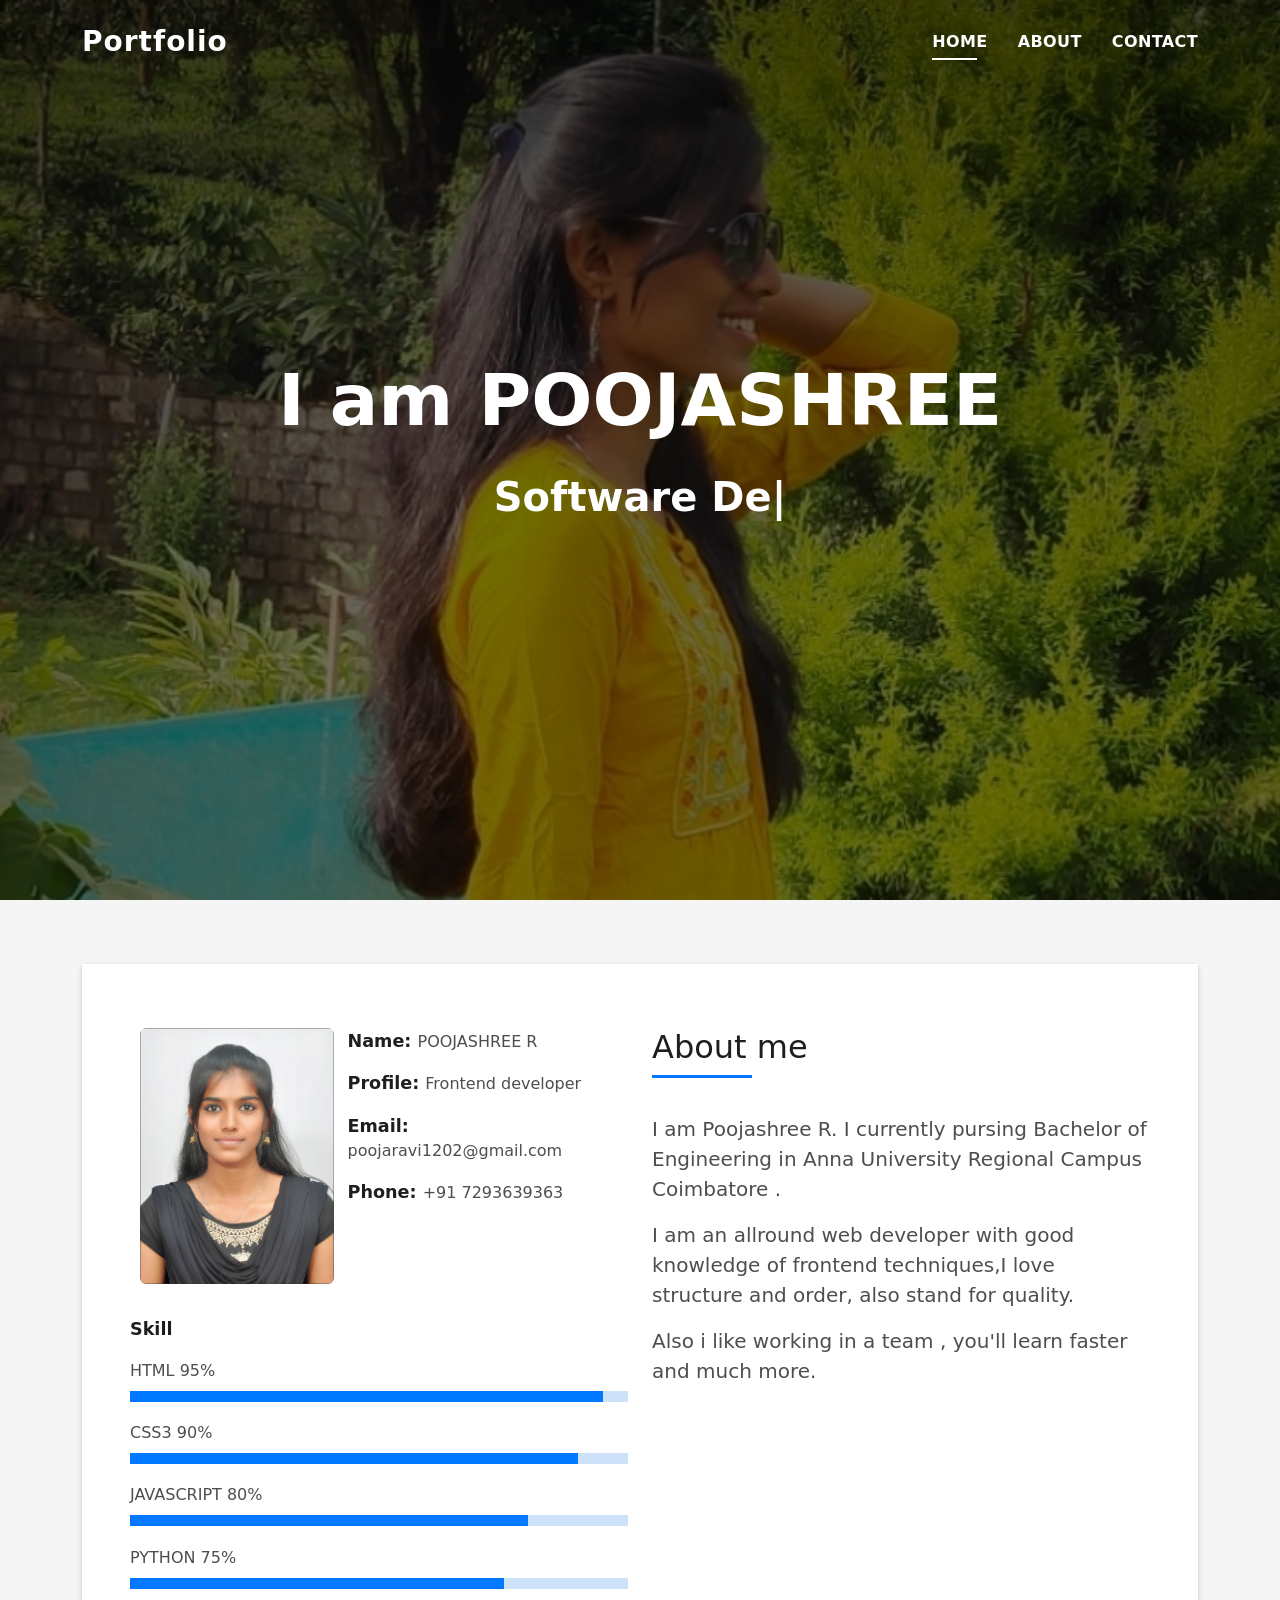
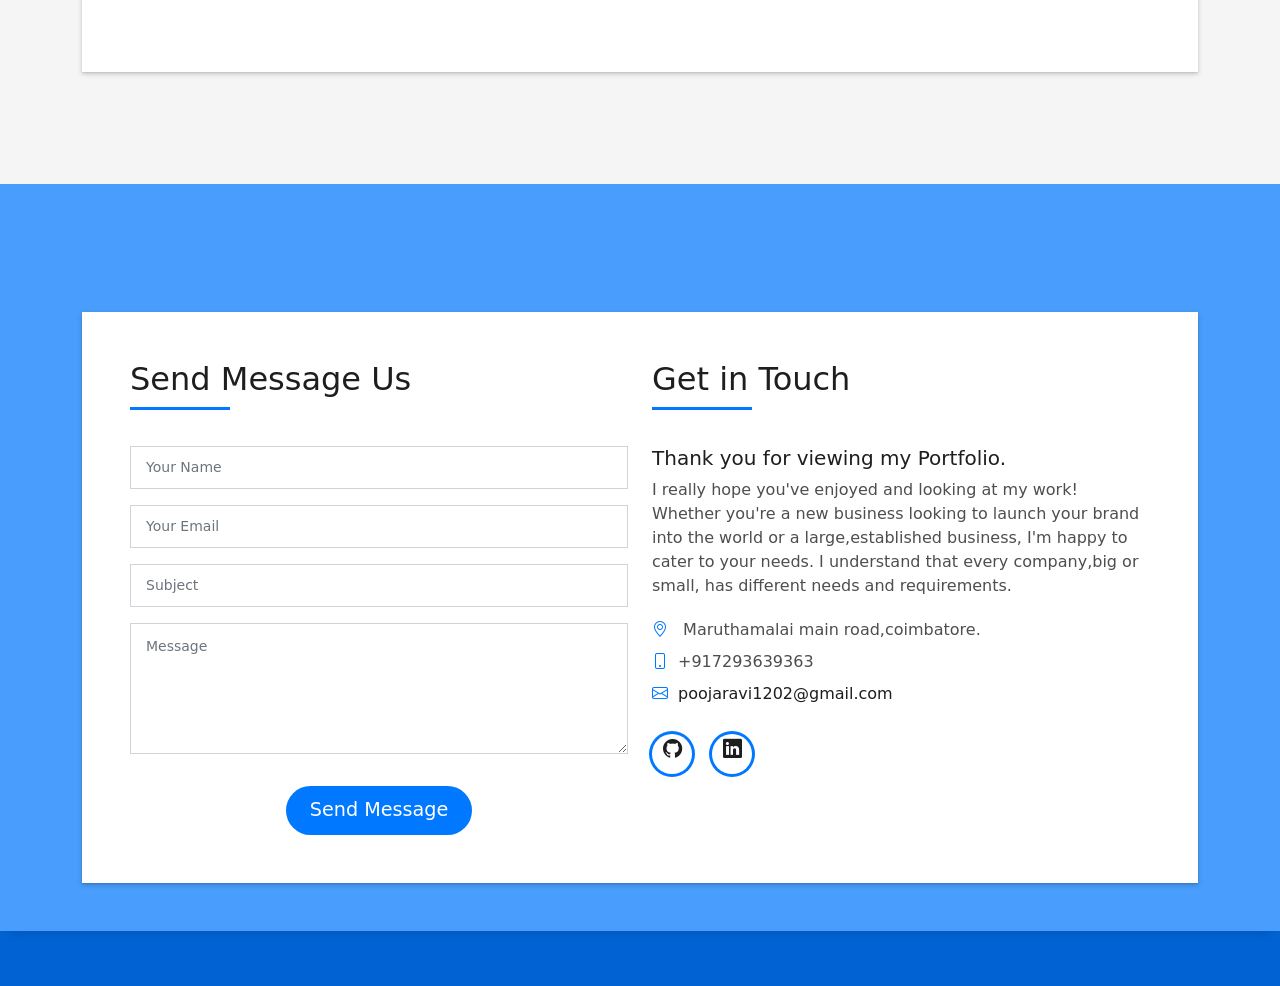
<file: Assignments/Team Member 2/index.html>
<!DOCTYPE html>
<html lang="en">

<head>
  <meta charset="utf-8">
  <meta content="width=device-width, initial-scale=1.0" name="viewport">

  <title>Welcome to Pooja's page</title>
  <meta content="" name="description">
  <meta content="" name="keywords">


  <!-- Vendor CSS Files -->
  <link href="assets/vendor/bootstrap/css/bootstrap.min.css" rel="stylesheet">
  <link href="assets/vendor/bootstrap-icons/bootstrap-icons.css" rel="stylesheet">
  <link href="assets/vendor/glightbox/css/glightbox.min.css" rel="stylesheet">
  <link href="assets/vendor/swiper/swiper-bundle.min.css" rel="stylesheet">

  <!-- Template Main CSS File -->
  <link href="assets/css/style.css" rel="stylesheet">

</head>

<body>

  <!-- ======= Header ======= -->
  <header id="header" class="fixed-top">
    <div class="container d-flex align-items-center justify-content-between">

      <h1 class="logo"><a href="index.html">Portfolio</a></h1>
      <!-- Uncomment below if you prefer to use an image logo -->
      <!-- <a href="index.html" class="logo"><img src="assets/img/logo.png" alt="" class="img-fluid"></a>-->

      <nav id="navbar" class="navbar">
        <ul>
          <li><a class="nav-link scrollto active" href="#hero">Home</a></li>
          <li><a class="nav-link scrollto" href="#about">About</a></li>
          
          <li><a class="nav-link scrollto" href="#contact">Contact</a></li>
        </ul>
        <i class="bi bi-list mobile-nav-toggle"></i>
      </nav><!-- .navbar -->

    </div>
  </header><!-- End Header -->

  <!-- ======= Hero Section ====== -->
  <div id="hero" class="hero route bg-image" style="background-image: url(assets/img/photo2.jpg)"> 
    <div class="overlay-itro"></div>
    <div class="hero-content display-table">
      <div class="table-cell">
        <div class="container">
          <!--<p class="display-6 color-d">Hello, world!</p>-->
          <h1 class="hero-title mb-4">I am POOJASHREE </h1>
          <p class="hero-subtitle"><span class="typed" data-typed-items="Software Developer"></span></p>
          <!-- <p class="pt-3"><a class="btn btn-primary btn js-scroll px-4" href="#about" role="button">Learn More</a></p> -->
        </div>
      </div>
    </div>
  </div><!-- End Hero Section -->

  <main id="main">

    <!-- ======= About Section ======= -->
    <section id="about" class="about-mf sect-pt4 route">
      <div class="container">
        <div class="row">
          <div class="col-sm-12">
            <div class="box-shadow-full">
              <div class="row">
                <div class="col-md-6">
                  <div class="row">
                    <div class="col-sm-6 col-md-5">
                      <div class="about-img">
                        <img src="assets/img/pooja.jpg" class="img-fluid rounded b-shadow-a" alt="">
                      </div>
                    </div>
                    <div class="col-sm-6 col-md-7">
                      <div class="about-info">
                        <p><span class="title-s">Name: </span> <span>POOJASHREE R</span></p>
                        <p><span class="title-s">Profile: </span> <span>Frontend developer</span></p>
                        <p><span class="title-s">Email: </span> <span>poojaravi1202@gmail.com</span></p>
                        <p><span class="title-s">Phone: </span> <span>+91 7293639363</span></p>
                      </div>
                    </div>
                  </div>
                  <div class="skill-mf">
                    <p class="title-s">Skill</p>
                    <span>HTML</span> <span class="pull-right">95%</span>
                    <div class="progress">
                      <div class="progress-bar" role="progressbar" style="width: 95%;" aria-valuenow="85" aria-valuemin="0" aria-valuemax="100"></div>
                    </div>
                    <span>CSS3</span> <span class="pull-right">90%</span>
                    <div class="progress">
                      <div class="progress-bar" role="progressbar" style="width: 90%" aria-valuenow="75" aria-valuemin="0" aria-valuemax="100"></div>
                    </div>
                    <span>JAVASCRIPT</span> <span class="pull-right">80%</span>
                    <div class="progress">
                      <div class="progress-bar" role="progressbar" style="width: 80%" aria-valuenow="50" aria-valuemin="0" aria-valuemax="100"></div>
                    </div>
                    <span>PYTHON</span> <span class="pull-right">75%</span>
                    <div class="progress">
                      <div class="progress-bar" role="progressbar" style="width: 75%" aria-valuenow="90" aria-valuemin="0" aria-valuemax="100"></div>
                    </div>
                  </div>
                </div>
                <div class="col-md-6">
                  <div class="about-me pt-4 pt-md-0">
                    <div class="title-box-2">
                      <h5 class="title-left">
                        About me
                      </h5>
                    </div>
                    <p class="lead">
                      I am Poojashree R. I currently pursing Bachelor of Engineering in Anna University Regional Campus Coimbatore . 
                    </p>
                    <p class="lead">
                      I am an allround web developer with good knowledge of frontend techniques,I love structure and order, also stand for quality.
                    </p>
                    <p class="lead">
                     Also i like working in a team , you'll learn faster and much more.
                    </p>
                  </div>
                </div>
              </div>
            </div>
          </div>
        </div>
      </div>
    </section><!-- End About Section -->

    <!-- ======= Contact Section ======= -->
    <section id="contact" class="paralax-mf footer-paralax bg-image sect-mt4 route" style="background-image: url(assets/img/overlay-bg.jpg)">
      <div class="overlay-mf"></div>
      <div class="container">
        <div class="row">
          <div class="col-sm-12">
            <div class="contact-mf">
              <div id="contact" class="box-shadow-full">
                <div class="row">
                  <div class="col-md-6">
                    <div class="title-box-2">
                      <h5 class="title-left">
                        Send Message Us
                      </h5>
                    </div>
                    <div>
                      <form action="forms/contact.php" method="post" role="form" class="php-email-form">
                        <div class="row">
                          <div class="col-md-12 mb-3">
                            <div class="form-group">
                              <input type="text" name="name" class="form-control" id="name" placeholder="Your Name" required>
                            </div>
                          </div>
                          <div class="col-md-12 mb-3">
                            <div class="form-group">
                              <input type="email" class="form-control" name="email" id="email" placeholder="Your Email" required>
                            </div>
                          </div>
                          <div class="col-md-12 mb-3">
                            <div class="form-group">
                              <input type="text" class="form-control" name="subject" id="subject" placeholder="Subject" required>
                            </div>
                          </div>
                          <div class="col-md-12">
                            <div class="form-group">
                              <textarea class="form-control" name="message" rows="5" placeholder="Message" required></textarea>
                            </div>
                          </div>
                          <div class="col-md-12 text-center my-3">
                            <div class="loading">Loading</div>
                            <div class="error-message"></div>
                            <div class="sent-message">Your message has been sent. Thank you!</div>
                          </div>
                          <div class="col-md-12 text-center">
                            <button type="submit" class="button button-a button-big button-rouded">Send Message</button>
                          </div>
                        </div>
                      </form>
                    </div>
                  </div>
                  <div class="col-md-6">
                    <div class="title-box-2 pt-4 pt-md-0">
                      <h5 class="title-left">
                        Get in Touch
                      </h5>
                    </div>
                    <div class="more-info">
                      <p class="lead">
                        <h5> Thank you for viewing my Portfolio.<br></h5>
                        I really hope you've enjoyed and looking at my work!<br>
                        Whether you're a new business looking to launch your brand into the world or a large,established business, I'm happy to cater to your needs.
                         I understand that every company,big or small, has different needs and requirements.

                        
                      </p>
                      <ul class="list-ico">
                        <li><span class="bi bi-geo-alt"></span> Maruthamalai main road,coimbatore. </li>
                        <li><span class="bi bi-phone"></span>+917293639363
                        </li>
                        <!-- <li><span class="bi bi-envelope"></span>poojaravi1202@gmail.com</li> -->
                        <li><a href="poojaravi1202@gmail.com"><span class="bi bi-envelope"></span>poojaravi1202@gmail.com</a></li>
                      </ul>
                    </div>
                    
                    <div class="socials">
                      <ul>
                        
                        <li><a href="https://github.com/poojaShree-r"><span class="ico-circle"><i class="bi bi-github"></i></span></a></li>
                        
                        <li><a href="https://www.linkedin.com/in/poojashree-r-3207311bb"><span class="ico-circle"><i class="bi bi-linkedin"></i></span></a></li>
                      </ul>
                    </div>
                  </div>
                </div>
              </div>
            </div>
          </div>
        </div>
      </div>
    </section><!-- End Contact Section -->

  </main><!-- End #main -->

  <!-- ======= Footer ======= -->
  <footer>
    <div class="container">
      <div class="row">
        <div class="col-sm-12">
          <div class="copyright-box">
            <p class="copyright"> <strong></strong></p>
            <div class="credits">
              <!--
              All the links in the footer should remain intact.
              You can delete the links only if you purchased the pro version.
              Licensing information: https://bootstrapmade.com/license/
              Purchase the pro version with working PHP/AJAX contact form: https://bootstrapmade.com/buy/?theme=DevFolio
            -->
              <!-- Designed by <a href="https://bootstrapmade.com/">BootstrapMade</a> -->
            </div>
          </div>
        </div>
      </div>
    </div>
  </footer><!-- End  Footer -->

  <div id="preloader"></div>
  <a href="#" class="back-to-top d-flex align-items-center justify-content-center"><i class="bi bi-arrow-up-short"></i></a>

  <!-- Vendor JS Files -->
  <script src="assets/vendor/purecounter/purecounter_vanilla.js"></script>
  <script src="assets/vendor/bootstrap/js/bootstrap.bundle.min.js"></script>
  <script src="assets/vendor/glightbox/js/glightbox.min.js"></script>
  <script src="assets/vendor/swiper/swiper-bundle.min.js"></script>
  <script src="assets/vendor/typed.js/typed.min.js"></script>
  <script src="assets/vendor/php-email-form/validate.js"></script>

  <!-- Template Main JS File -->
  <script src="assets/js/main.js"></script>

</body>

</html>
</file>
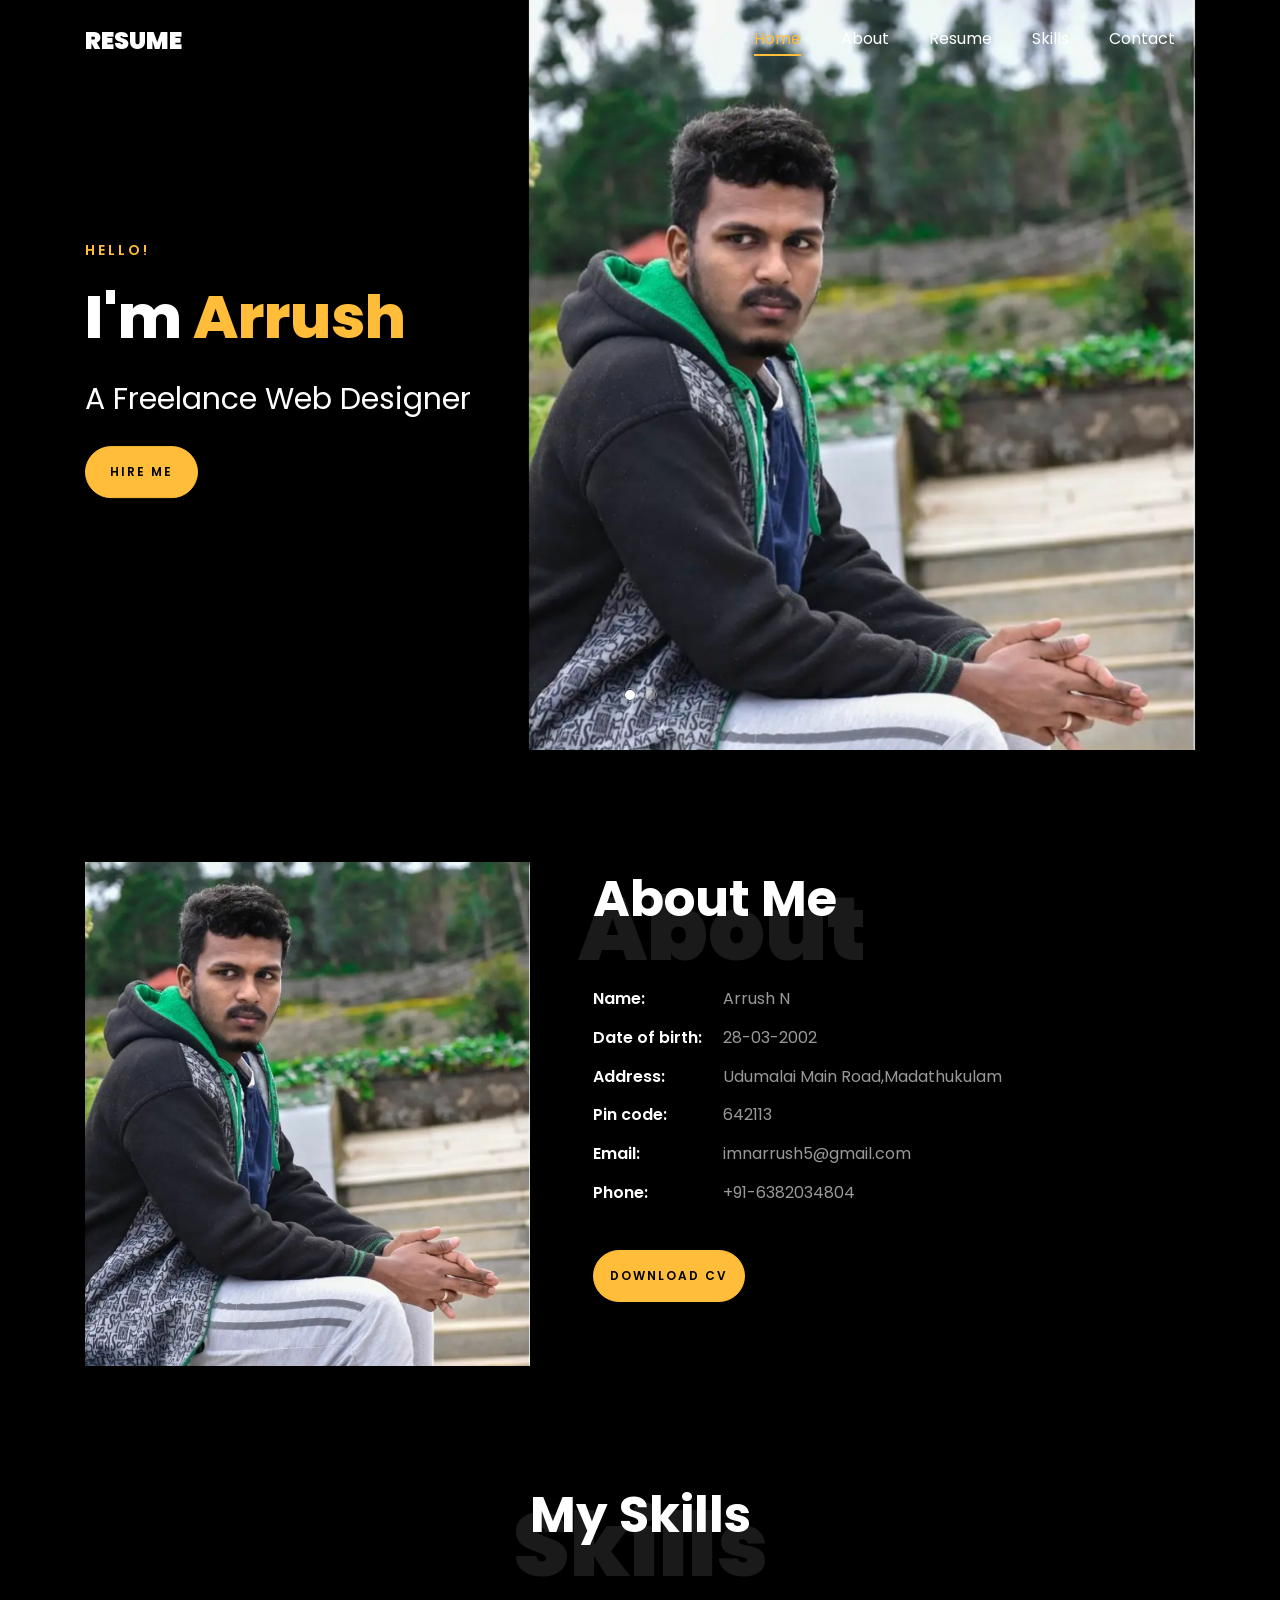
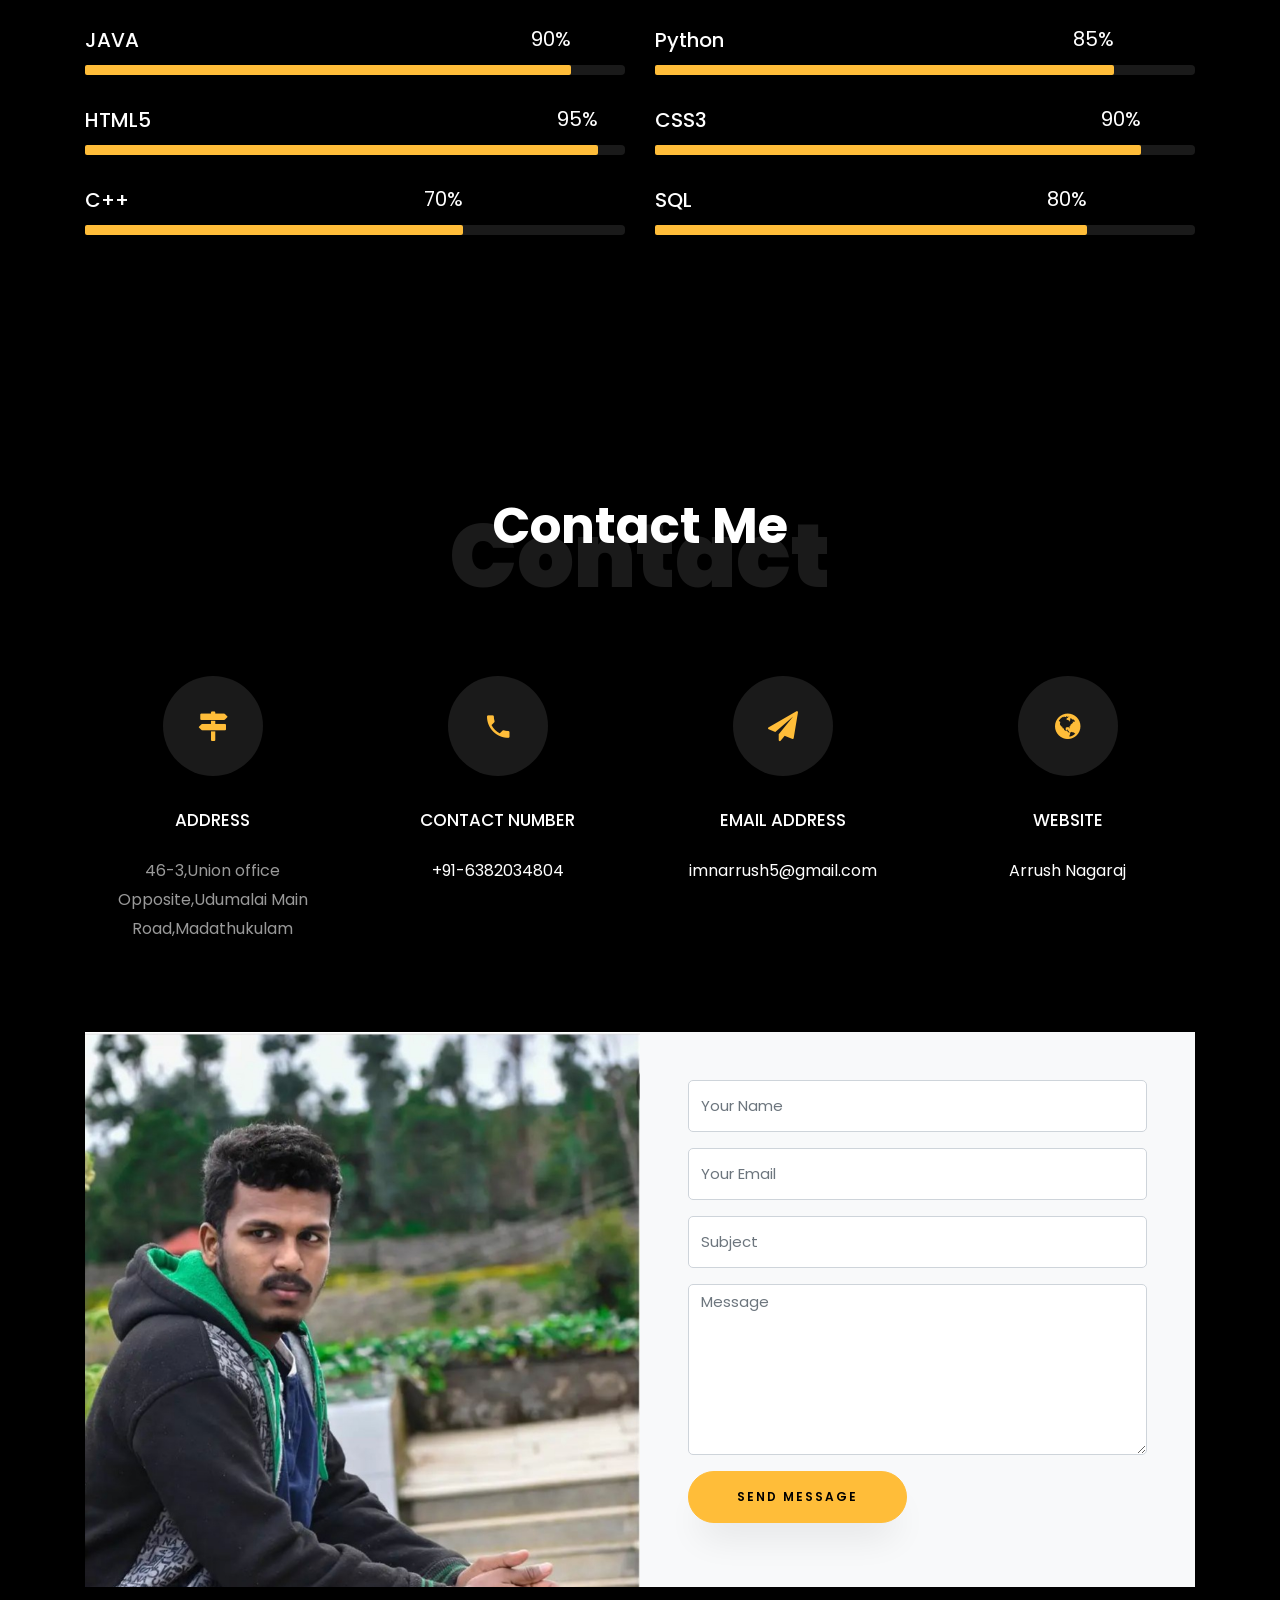
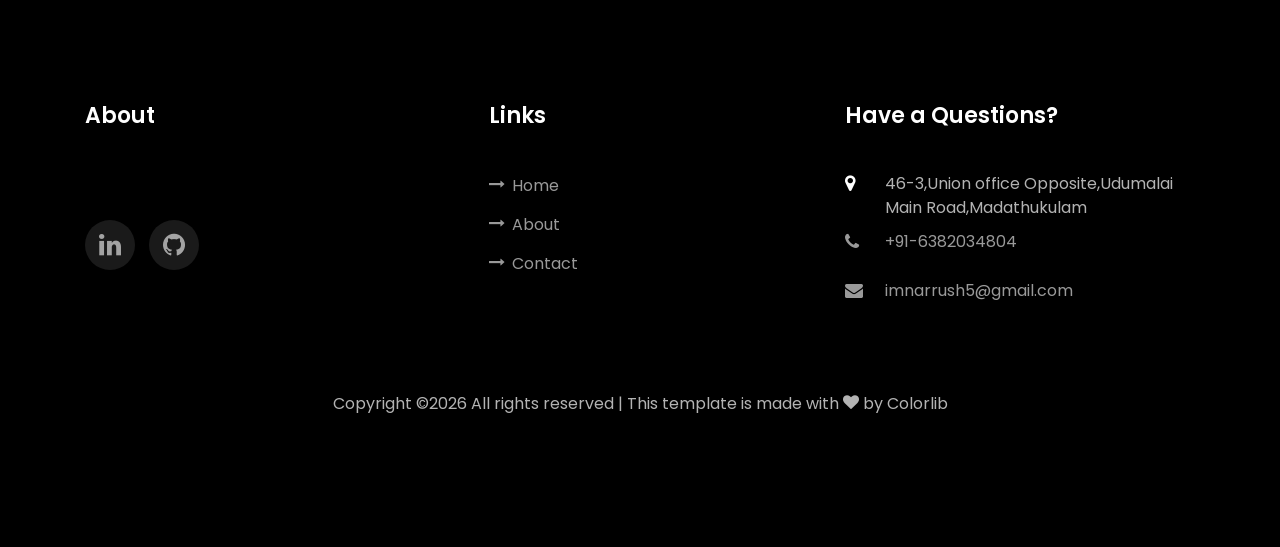
<file: Assignments/Team_lead/index.html>
<!DOCTYPE html>
<html lang="en">
  <head>
    <title>Clark - Free Bootstrap 4 Template by Colorlib</title>
    <meta charset="utf-8">
    <meta name="viewport" content="width=device-width, initial-scale=1, shrink-to-fit=no">
    
    <link href="https://fonts.googleapis.com/css?family=Poppins:100,200,300,400,500,600,700,800,900" rel="stylesheet">

    <link rel="stylesheet" href="css/open-iconic-bootstrap.min.css">
    <link rel="stylesheet" href="css/animate.css">
    
    <link rel="stylesheet" href="css/owl.carousel.min.css">
    <link rel="stylesheet" href="css/owl.theme.default.min.css">
    <link rel="stylesheet" href="css/magnific-popup.css">

    <link rel="stylesheet" href="css/aos.css">

    <link rel="stylesheet" href="css/ionicons.min.css">
    
    <link rel="stylesheet" href="css/flaticon.css">
    <link rel="stylesheet" href="css/icomoon.css">
    <link rel="stylesheet" href="css/style.css">
  </head>
  <body data-spy="scroll" data-target=".site-navbar-target" data-offset="300">
	  
	  
    <nav class="navbar navbar-expand-lg navbar-dark ftco_navbar ftco-navbar-light site-navbar-target" id="ftco-navbar">
	    <div class="container">
	      <a class="navbar-brand" href="index.html">Resume</a>
	      <button class="navbar-toggler js-fh5co-nav-toggle fh5co-nav-toggle" type="button" data-toggle="collapse" data-target="#ftco-nav" aria-controls="ftco-nav" aria-expanded="false" aria-label="Toggle navigation">
	        <span class="oi oi-menu"></span> Menu
	      </button>

	      <div class="collapse navbar-collapse" id="ftco-nav">
	        <ul class="navbar-nav nav ml-auto">
	          <li class="nav-item"><a href="#home-section" class="nav-link"><span>Home</span></a></li>
	          <li class="nav-item"><a href="#about-section" class="nav-link"><span>About</span></a></li>
	          <li class="nav-item"><a href="#resume-section" class="nav-link"><span>Resume</span></a></li>
	          <li class="nav-item"><a href="#skills-section" class="nav-link"><span>Skills</span></a></li>
	          <li class="nav-item"><a href="#contact-section" class="nav-link"><span>Contact</span></a></li>
	        </ul>
	      </div>
	    </div>
	  </nav>
	  <section id="home-section" class="hero">
		  <div class="home-slider  owl-carousel">
	      <div class="slider-item ">
	      	<div class="overlay"></div>
	        <div class="container">
	          <div class="row d-md-flex no-gutters slider-text align-items-end justify-content-end" data-scrollax-parent="true">
	          	<div class="one-third js-fullheight order-md-last img" style="background-image:url(images/Arrush.jpg.jpeg);">
	          		<div class="overlay"></div>
	          	</div>
		          <div class="one-forth d-flex  align-items-center ftco-animate" data-scrollax=" properties: { translateY: '70%' }">
		          	<div class="text">
		          		<span class="subheading">Hello!</span>
			            <h1 class="mb-4 mt-3">I'm <span>Arrush</span></h1>
			            <h2 class="mb-4">A Freelance Web Designer</h2>
			            <p><a href="#" class="btn btn-primary py-3 px-4">Hire me</a></p>
		            </div>
		          </div>
	        	</div>
	        </div>
	      </div>

	      <div class="slider-item">
	      	<div class="overlay"></div>
	        <div class="container">
	          <div class="row d-flex no-gutters slider-text align-items-end justify-content-end" data-scrollax-parent="true">
	          	<div class="one-third js-fullheight order-md-last img" style="background-image:url(images/Arrush.jpg.jpeg);">
	          		<div class="overlay"></div>
	          	</div>
		          <div class="one-forth d-flex align-items-center ftco-animate" data-scrollax=" properties: { translateY: '70%' }">
		          	<div class="text">
		          		<span class="subheading">Hello!</span>
			            <h1 class="mb-4 mt-3">I'm a <span>web designer</span></h1>
			            <p><a href="#" class="btn btn-primary py-3 px-4">Hire me</a></p>
		            </div>
		          </div>
	        	</div>
	        </div>
	      </div>
	    </div>
    </section>

    <section class="ftco-about img ftco-section ftco-no-pb" id="about-section">
    	<div class="container">
    		<div class="row d-flex">
    			<div class="col-md-6 col-lg-5 d-flex">
    				<div class="img-about img d-flex align-items-stretch">
    					<div class="overlay"></div>
	    				<div class="img d-flex align-self-stretch align-items-center" style="background-image:url(images/Arrush.jpg.jpeg);">
	    				</div>
    				</div>
    			</div>
    			<div class="col-md-6 col-lg-7 pl-lg-5 pb-5">
    				<div class="row justify-content-start pb-3">
		          <div class="col-md-12 heading-section ftco-animate">
		          	<h1 class="big">About</h1>
		            <h2 class="mb-4">About Me</h2>
		            <ul class="about-info mt-4 px-md-0 px-2">
		            	<li class="d-flex"><span>Name:</span> <span>Arrush N</span></li>
		            	<li class="d-flex"><span>Date of birth:</span> <span>28-03-2002</span></li>
		            	<li class="d-flex"><span>Address:</span> <span>Udumalai Main Road,Madathukulam</span></li>
		            	<li class="d-flex"><span>Pin code:</span> <span>642113</span></li>
		            	<li class="d-flex"><span>Email:</span> <span>imnarrush5@gmail.com</span></li>
		            	<li class="d-flex"><span>Phone: </span> <span>+91-6382034804</span></li>
		            </ul>
		          </div>
		        </div>
	          <div class="counter-wrap ftco-animate d-flex mt-md-3">
              <div class="text">
                <p><a href="https://drive.google.com/file/d/1d_5-PDdOaXv-V7OsVrmU0VTVP4Dbh793/view" class="btn btn-primary py-3 px-3">Download CV</a></p>
              </div>
	          </div>
	        </div>
        </div>
    	</div>
    </section>
	<section class="ftco-section" id="skills-section">
		  <div class="container">
				<div class="row justify-content-center pb-5">
          <div class="col-md-12 heading-section text-center ftco-animate">
          	<h1 class="big big-2">Skills</h1>
            <h2 class="mb-4">My Skills</h2>
		  </div>
        </div>
				<div class="row">
					<div class="col-md-6 animate-box">
						<div class="progress-wrap ftco-animate">
							<h3>JAVA</h3>
							<div class="progress">
							 	<div class="progress-bar color-1" role="progressbar" aria-valuenow="90"
							  	aria-valuemin="0" aria-valuemax="100" style="width:90%">
							    <span>90%</span>
							  	</div>
							</div>
						</div>
					</div>
					<div class="col-md-6 animate-box">
						<div class="progress-wrap ftco-animate">
							<h3>Python</h3>
							<div class="progress">
							 	<div class="progress-bar color-2" role="progressbar" aria-valuenow="85"
							  	aria-valuemin="0" aria-valuemax="100" style="width:85%">
							    <span>85%</span>
							  	</div>
							</div>
						</div>
					</div>
					<div class="col-md-6 animate-box">
						<div class="progress-wrap ftco-animate">
							<h3>HTML5</h3>
							<div class="progress">
							 	<div class="progress-bar color-3" role="progressbar" aria-valuenow="95"
							  	aria-valuemin="0" aria-valuemax="100" style="width:95%">
							    <span>95%</span>
							  	</div>
							</div>
						</div>
					</div>
					<div class="col-md-6 animate-box">
						<div class="progress-wrap ftco-animate">
							<h3>CSS3</h3>
							<div class="progress">
							 	<div class="progress-bar color-4" role="progressbar" aria-valuenow="90"
							  	aria-valuemin="0" aria-valuemax="100" style="width:90%">
							    <span>90%</span>
							  	</div>
							</div>
						</div>
					</div>
					<div class="col-md-6 animate-box">
						<div class="progress-wrap ftco-animate">
							<h3>C++</h3>
							<div class="progress">
							 	<div class="progress-bar color-5" role="progressbar" aria-valuenow="70"
							  	aria-valuemin="0" aria-valuemax="100" style="width:70%">
							    <span>70%</span>
							  	</div>
							</div>
						</div>
					</div>
					<div class="col-md-6 animate-box">
						<div class="progress-wrap ftco-animate">
							<h3>SQL</h3>
							<div class="progress">
							 	<div class="progress-bar color-6" role="progressbar" aria-valuenow="80"
							  	aria-valuemin="0" aria-valuemax="100" style="width:80%">
							    <span>80%</span>
							  	</div>
							</div>
						</div>
					</div>
				</div>
       	</div>
	</section>
 

    <section class="ftco-section contact-section ftco-no-pb" id="contact-section">
      <div class="container">
      	<div class="row justify-content-center mb-5 pb-3">
          <div class="col-md-7 heading-section text-center ftco-animate">
            <h1 class="big big-2">Contact</h1>
            <h2 class="mb-4">Contact Me</h2>
          </div>
        </div>

        <div class="row d-flex contact-info mb-5">
          <div class="col-md-6 col-lg-3 d-flex ftco-animate">
          	<div class="align-self-stretch box p-4 text-center">
          		<div class="icon d-flex align-items-center justify-content-center">
          			<span class="icon-map-signs"></span>
          		</div>
          		<h3 class="mb-4">Address</h3>
	            <p>46-3,Union office Opposite,Udumalai Main Road,Madathukulam</p>
	          </div>
          </div>
          <div class="col-md-6 col-lg-3 d-flex ftco-animate">
          	<div class="align-self-stretch box p-4 text-center">
          		<div class="icon d-flex align-items-center justify-content-center">
          			<span class="icon-phone2"></span>
          		</div>
          		<h3 class="mb-4">Contact Number</h3>
	            <p><a href="tel://1234567920">+91-6382034804</a></p>
	          </div>
          </div>
          <div class="col-md-6 col-lg-3 d-flex ftco-animate">
          	<div class="align-self-stretch box p-4 text-center">
          		<div class="icon d-flex align-items-center justify-content-center">
          			<span class="icon-paper-plane"></span>
          		</div>
          		<h3 class="mb-4">Email Address</h3>
	            <p><a href="mailto:imnarrush5@gmail.com">imnarrush5@gmail.com</a></p>
	          </div>
          </div>
          <div class="col-md-6 col-lg-3 d-flex ftco-animate">
          	<div class="align-self-stretch box p-4 text-center">
          		<div class="icon d-flex align-items-center justify-content-center">
          			<span class="icon-globe"></span>
          		</div>
          		<h3 class="mb-4">Website</h3>
	            <p><a href="https://www.linkedin.com/in/arrush-nagaraj-33821a24a">Arrush Nagaraj</a></p>
	          </div>
          </div>
        </div>

        <div class="row no-gutters block-9">
          <div class="col-md-6 order-md-last d-flex">
            <form action="#" class="bg-light p-4 p-md-5 contact-form">
              <div class="form-group">
                <input type="text" class="form-control" placeholder="Your Name">
              </div>
              <div class="form-group">
                <input type="text" class="form-control" placeholder="Your Email">
              </div>
              <div class="form-group">
                <input type="text" class="form-control" placeholder="Subject">
              </div>
              <div class="form-group">
                <textarea name="" id="" cols="30" rows="7" class="form-control" placeholder="Message"></textarea>
              </div>
              <div class="form-group">
                <input type="submit" value="Send Message" class="btn btn-primary py-3 px-5">
              </div>
            </form>
          
          </div>

          <div class="col-md-6 d-flex">
          	<div class="img" style="background-image: url(images/Arrush.jpg.jpeg);"></div>
          </div>
        </div>
      </div>
    </section>
		

    <footer class="ftco-footer ftco-section">
      <div class="container">
        <div class="row mb-5">
          <div class="col-md">
            <div class="ftco-footer-widget mb-4">
              <h2 class="ftco-heading-2">About</h2>
              <ul class="ftco-footer-social list-unstyled float-md-left float-lft mt-5">
                <li class="ftco-animate"><a href="https://www.linkedin.com/in/arrush-nagaraj-33821a24a"><span class="icon-linkedin"></span></a></li>
                <li class="ftco-animate"><a href="https://github.com/Arrush5"><span class="icon-github"></span></a></li>
              </ul>
            </div>
          </div>
          <div class="col-md">
            <div class="ftco-footer-widget mb-4 ml-md-4">
              <h2 class="ftco-heading-2">Links</h2>
              <ul class="list-unstyled">
                <li><a href="#"><span class="icon-long-arrow-right mr-2"></span>Home</a></li>
                <li><a href="#"><span class="icon-long-arrow-right mr-2"></span>About</a></li>
                <li><a href="#"><span class="icon-long-arrow-right mr-2"></span>Contact</a></li>
              </ul>
            </div>
          </div>
          
          <div class="col-md">
            <div class="ftco-footer-widget mb-4">
            	<h2 class="ftco-heading-2">Have a Questions?</h2>
            	<div class="block-23 mb-3">
	              <ul>
	                <li><span class="icon icon-map-marker"></span><span class="text">46-3,Union office Opposite,Udumalai Main Road,Madathukulam</span></li>
	                <li><a href="#"><span class="icon icon-phone"></span><span class="text">+91-6382034804</span></a></li>
	                <li><a href="#"><span class="icon icon-envelope"></span><span class="text">imnarrush5@gmail.com</span></a></li>
	              </ul>
	            </div>
            </div>
          </div>
        </div>
        <div class="row">
          <div class="col-md-12 text-center">

            <p><!-- Link back to Colorlib can't be removed. Template is licensed under CC BY 3.0. -->
  Copyright &copy;<script>document.write(new Date().getFullYear());</script> All rights reserved | This template is made with <i class="icon-heart color-danger" aria-hidden="true"></i> by <a href="https://colorlib.com" target="_blank">Colorlib</a>
  <!-- Link back to Colorlib can't be removed. Template is licensed under CC BY 3.0. --></p>
          </div>
        </div>
      </div>
    </footer>
    
  

  <!-- loader -->
  <div id="ftco-loader" class="show fullscreen"><svg class="circular" width="48px" height="48px"><circle class="path-bg" cx="24" cy="24" r="22" fill="none" stroke-width="4" stroke="#eeeeee"/><circle class="path" cx="24" cy="24" r="22" fill="none" stroke-width="4" stroke-miterlimit="10" stroke="#F96D00"/></svg></div>


  <script src="js/jquery.min.js"></script>
  <script src="js/jquery-migrate-3.0.1.min.js"></script>
  <script src="js/popper.min.js"></script>
  <script src="js/bootstrap.min.js"></script>
  <script src="js/jquery.easing.1.3.js"></script>
  <script src="js/jquery.waypoints.min.js"></script>
  <script src="js/jquery.stellar.min.js"></script>
  <script src="js/owl.carousel.min.js"></script>
  <script src="js/jquery.magnific-popup.min.js"></script>
  <script src="js/aos.js"></script>
  <script src="js/jquery.animateNumber.min.js"></script>
  <script src="js/scrollax.min.js"></script>
  
  <script src="js/main.js"></script>
    
  </body>
</html>
</file>
<file: Assignments/Team_lead/css/flaticon.css>
/*
  	Flaticon icon font: Flaticon
  	Creation date: 04/01/2019 13:45
  	*/


@font-face {
  font-family: "Flaticon";
  src: url("../fonts/flaticon/font/Flaticon.eot");
  src: url("../fonts/flaticon/font/Flaticon.eot?#iefix") format("embedded-opentype"),
       url("../fonts/flaticon/font/Flaticon.woff") format("woff"),
       url("../fonts/flaticon/font/Flaticon.ttf") format("truetype"),
       url("../fonts/flaticon/font/Flaticon.svg#Flaticon") format("svg");
  font-weight: normal;
  font-style: normal;
}

@media screen and (-webkit-min-device-pixel-ratio:0) {
  @font-face {
    font-family: "Flaticon";
    src: url("../fonts/flaticon/font/Flaticon.svg#Flaticon") format("svg");
  }
}

[class^="flaticon-"]:before, [class*=" flaticon-"]:before,
[class^="flaticon-"]:after, [class*=" flaticon-"]:after {   
  font-family: Flaticon;
  font-style: normal;
  font-weight: normal;
  font-variant: normal;
  text-transform: none;
  line-height: 1;

  /* Better Font Rendering =========== */
  -webkit-font-smoothing: antialiased;
  -moz-osx-font-smoothing: grayscale;
}

.flaticon-ideas:before { content: "\f100"; }
.flaticon-flasks:before { content: "\f101"; }
.flaticon-analysis:before { content: "\f102"; }
.flaticon-ux-design:before { content: "\f103"; }
.flaticon-web-design:before { content: "\f104"; }
.flaticon-idea:before { content: "\f105"; }
.flaticon-innovation:before { content: "\f106"; }
</file>
<file: Assignments/Team_lead/css/icomoon.css>
@font-face {
  font-family: 'icomoon';
  src:  url('../fonts/icomoon/icomoon.eot?6tt51o');
  src:  url('../fonts/icomoon/icomoon.eot?6tt51o#iefix') format('embedded-opentype'),
    url('../fonts/icomoon/icomoon.ttf?6tt51o') format('truetype'),
    url('../fonts/icomoon/icomoon.woff?6tt51o') format('woff'),
    url('../fonts/icomoon/icomoon.svg?6tt51o#icomoon') format('svg');
  font-weight: normal;
  font-style: normal;
}

[class^="icon-"], [class*=" icon-"] {
  /* use !important to prevent issues with browser extensions that change fonts */
  font-family: 'icomoon' !important;
  speak: none;
  font-style: normal;
  font-weight: normal;
  font-variant: normal;
  text-transform: none;
  line-height: 1;

  /* Better Font Rendering =========== */
  -webkit-font-smoothing: antialiased;
  -moz-osx-font-smoothing: grayscale;
}

.icon-asterisk:before {
  content: "\f069";
}
.icon-plus:before {
  content: "\f067";
}
.icon-question:before {
  content: "\f128";
}
.icon-minus:before {
  content: "\f068";
}
.icon-glass:before {
  content: "\f000";
}
.icon-music:before {
  content: "\f001";
}
.icon-search:before {
  content: "\f002";
}
.icon-envelope-o:before {
  content: "\f003";
}
.icon-heart:before {
  content: "\f004";
}
.icon-star:before {
  content: "\f005";
}
.icon-star-o:before {
  content: "\f006";
}
.icon-user:before {
  content: "\f007";
}
.icon-film:before {
  content: "\f008";
}
.icon-th-large:before {
  content: "\f009";
}
.icon-th:before {
  content: "\f00a";
}
.icon-th-list:before {
  content: "\f00b";
}
.icon-check:before {
  content: "\f00c";
}
.icon-close:before {
  content: "\f00d";
}
.icon-remove:before {
  content: "\f00d";
}
.icon-times:before {
  content: "\f00d";
}
.icon-search-plus:before {
  content: "\f00e";
}
.icon-search-minus:before {
  content: "\f010";
}
.icon-power-off:before {
  content: "\f011";
}
.icon-signal:before {
  content: "\f012";
}
.icon-cog:before {
  content: "\f013";
}
.icon-gear:before {
  content: "\f013";
}
.icon-trash-o:before {
  content: "\f014";
}
.icon-home:before {
  content: "\f015";
}
.icon-file-o:before {
  content: "\f016";
}
.icon-clock-o:before {
  content: "\f017";
}
.icon-road:before {
  content: "\f018";
}
.icon-download:before {
  content: "\f019";
}
.icon-arrow-circle-o-down:before {
  content: "\f01a";
}
.icon-arrow-circle-o-up:before {
  content: "\f01b";
}
.icon-inbox:before {
  content: "\f01c";
}
.icon-play-circle-o:before {
  content: "\f01d";
}
.icon-repeat:before {
  content: "\f01e";
}
.icon-rotate-right:before {
  content: "\f01e";
}
.icon-refresh:before {
  content: "\f021";
}
.icon-list-alt:before {
  content: "\f022";
}
.icon-lock:before {
  content: "\f023";
}
.icon-flag:before {
  content: "\f024";
}
.icon-headphones:before {
  content: "\f025";
}
.icon-volume-off:before {
  content: "\f026";
}
.icon-volume-down:before {
  content: "\f027";
}
.icon-volume-up:before {
  content: "\f028";
}
.icon-qrcode:before {
  content: "\f029";
}
.icon-barcode:before {
  content: "\f02a";
}
.icon-tag:before {
  content: "\f02b";
}
.icon-tags:before {
  content: "\f02c";
}
.icon-book:before {
  content: "\f02d";
}
.icon-bookmark:before {
  content: "\f02e";
}
.icon-print:before {
  content: "\f02f";
}
.icon-camera:before {
  content: "\f030";
}
.icon-font:before {
  content: "\f031";
}
.icon-bold:before {
  content: "\f032";
}
.icon-italic:before {
  content: "\f033";
}
.icon-text-height:before {
  content: "\f034";
}
.icon-text-width:before {
  content: "\f035";
}
.icon-align-left:before {
  content: "\f036";
}
.icon-align-center:before {
  content: "\f037";
}
.icon-align-right:before {
  content: "\f038";
}
.icon-align-justify:before {
  content: "\f039";
}
.icon-list:before {
  content: "\f03a";
}
.icon-dedent:before {
  content: "\f03b";
}
.icon-outdent:before {
  content: "\f03b";
}
.icon-indent:before {
  content: "\f03c";
}
.icon-video-camera:before {
  content: "\f03d";
}
.icon-image:before {
  content: "\f03e";
}
.icon-photo:before {
  content: "\f03e";
}
.icon-picture-o:before {
  content: "\f03e";
}
.icon-pencil:before {
  content: "\f040";
}
.icon-map-marker:before {
  content: "\f041";
}
.icon-adjust:before {
  content: "\f042";
}
.icon-tint:before {
  content: "\f043";
}
.icon-edit:before {
  content: "\f044";
}
.icon-pencil-square-o:before {
  content: "\f044";
}
.icon-share-square-o:before {
  content: "\f045";
}
.icon-check-square-o:before {
  content: "\f046";
}
.icon-arrows:before {
  content: "\f047";
}
.icon-step-backward:before {
  content: "\f048";
}
.icon-fast-backward:before {
  content: "\f049";
}
.icon-backward:before {
  content: "\f04a";
}
.icon-play:before {
  content: "\f04b";
}
.icon-pause:before {
  content: "\f04c";
}
.icon-stop:before {
  content: "\f04d";
}
.icon-forward:before {
  content: "\f04e";
}
.icon-fast-forward:before {
  content: "\f050";
}
.icon-step-forward:before {
  content: "\f051";
}
.icon-eject:before {
  content: "\f052";
}
.icon-chevron-left:before {
  content: "\f053";
}
.icon-chevron-right:before {
  content: "\f054";
}
.icon-plus-circle:before {
  content: "\f055";
}
.icon-minus-circle:before {
  content: "\f056";
}
.icon-times-circle:before {
  content: "\f057";
}
.icon-check-circle:before {
  content: "\f058";
}
.icon-question-circle:before {
  content: "\f059";
}
.icon-info-circle:before {
  content: "\f05a";
}
.icon-crosshairs:before {
  content: "\f05b";
}
.icon-times-circle-o:before {
  content: "\f05c";
}
.icon-check-circle-o:before {
  content: "\f05d";
}
.icon-ban:before {
  content: "\f05e";
}
.icon-arrow-left:before {
  content: "\f060";
}
.icon-arrow-right:before {
  content: "\f061";
}
.icon-arrow-up:before {
  content: "\f062";
}
.icon-arrow-down:before {
  content: "\f063";
}
.icon-mail-forward:before {
  content: "\f064";
}
.icon-share:before {
  content: "\f064";
}
.icon-expand:before {
  content: "\f065";
}
.icon-compress:before {
  content: "\f066";
}
.icon-exclamation-circle:before {
  content: "\f06a";
}
.icon-gift:before {
  content: "\f06b";
}
.icon-leaf:before {
  content: "\f06c";
}
.icon-fire:before {
  content: "\f06d";
}
.icon-eye:before {
  content: "\f06e";
}
.icon-eye-slash:before {
  content: "\f070";
}
.icon-exclamation-triangle:before {
  content: "\f071";
}
.icon-warning:before {
  content: "\f071";
}
.icon-plane:before {
  content: "\f072";
}
.icon-calendar:before {
  content: "\f073";
}
.icon-random:before {
  content: "\f074";
}
.icon-comment:before {
  content: "\f075";
}
.icon-magnet:before {
  content: "\f076";
}
.icon-chevron-up:before {
  content: "\f077";
}
.icon-chevron-down:before {
  content: "\f078";
}
.icon-retweet:before {
  content: "\f079";
}
.icon-shopping-cart:before {
  content: "\f07a";
}
.icon-folder:before {
  content: "\f07b";
}
.icon-folder-open:before {
  content: "\f07c";
}
.icon-arrows-v:before {
  content: "\f07d";
}
.icon-arrows-h:before {
  content: "\f07e";
}
.icon-bar-chart:before {
  content: "\f080";
}
.icon-bar-chart-o:before {
  content: "\f080";
}
.icon-twitter-square:before {
  content: "\f081";
}
.icon-facebook-square:before {
  content: "\f082";
}
.icon-camera-retro:before {
  content: "\f083";
}
.icon-key:before {
  content: "\f084";
}
.icon-cogs:before {
  content: "\f085";
}
.icon-gears:before {
  content: "\f085";
}
.icon-comments:before {
  content: "\f086";
}
.icon-thumbs-o-up:before {
  content: "\f087";
}
.icon-thumbs-o-down:before {
  content: "\f088";
}
.icon-star-half:before {
  content: "\f089";
}
.icon-heart-o:before {
  content: "\f08a";
}
.icon-sign-out:before {
  content: "\f08b";
}
.icon-linkedin-square:before {
  content: "\f08c";
}
.icon-thumb-tack:before {
  content: "\f08d";
}
.icon-external-link:before {
  content: "\f08e";
}
.icon-sign-in:before {
  content: "\f090";
}
.icon-trophy:before {
  content: "\f091";
}
.icon-github-square:before {
  content: "\f092";
}
.icon-upload:before {
  content: "\f093";
}
.icon-lemon-o:before {
  content: "\f094";
}
.icon-phone:before {
  content: "\f095";
}
.icon-square-o:before {
  content: "\f096";
}
.icon-bookmark-o:before {
  content: "\f097";
}
.icon-phone-square:before {
  content: "\f098";
}
.icon-twitter:before {
  content: "\f099";
}
.icon-facebook:before {
  content: "\f09a";
}
.icon-facebook-f:before {
  content: "\f09a";
}
.icon-github:before {
  content: "\f09b";
}
.icon-unlock:before {
  content: "\f09c";
}
.icon-credit-card:before {
  content: "\f09d";
}
.icon-feed:before {
  content: "\f09e";
}
.icon-rss:before {
  content: "\f09e";
}
.icon-hdd-o:before {
  content: "\f0a0";
}
.icon-bullhorn:before {
  content: "\f0a1";
}
.icon-bell-o:before {
  content: "\f0a2";
}
.icon-certificate:before {
  content: "\f0a3";
}
.icon-hand-o-right:before {
  content: "\f0a4";
}
.icon-hand-o-left:before {
  content: "\f0a5";
}
.icon-hand-o-up:before {
  content: "\f0a6";
}
.icon-hand-o-down:before {
  content: "\f0a7";
}
.icon-arrow-circle-left:before {
  content: "\f0a8";
}
.icon-arrow-circle-right:before {
  content: "\f0a9";
}
.icon-arrow-circle-up:before {
  content: "\f0aa";
}
.icon-arrow-circle-down:before {
  content: "\f0ab";
}
.icon-globe:before {
  content: "\f0ac";
}
.icon-wrench:before {
  content: "\f0ad";
}
.icon-tasks:before {
  content: "\f0ae";
}
.icon-filter:before {
  content: "\f0b0";
}
.icon-briefcase:before {
  content: "\f0b1";
}
.icon-arrows-alt:before {
  content: "\f0b2";
}
.icon-group:before {
  content: "\f0c0";
}
.icon-users:before {
  content: "\f0c0";
}
.icon-chain:before {
  content: "\f0c1";
}
.icon-link:before {
  content: "\f0c1";
}
.icon-cloud:before {
  content: "\f0c2";
}
.icon-flask:before {
  content: "\f0c3";
}
.icon-cut:before {
  content: "\f0c4";
}
.icon-scissors:before {
  content: "\f0c4";
}
.icon-copy:before {
  content: "\f0c5";
}
.icon-files-o:before {
  content: "\f0c5";
}
.icon-paperclip:before {
  content: "\f0c6";
}
.icon-floppy-o:before {
  content: "\f0c7";
}
.icon-save:before {
  content: "\f0c7";
}
.icon-square:before {
  content: "\f0c8";
}
.icon-bars:before {
  content: "\f0c9";
}
.icon-navicon:before {
  content: "\f0c9";
}
.icon-reorder:before {
  content: "\f0c9";
}
.icon-list-ul:before {
  content: "\f0ca";
}
.icon-list-ol:before {
  content: "\f0cb";
}
.icon-strikethrough:before {
  content: "\f0cc";
}
.icon-underline:before {
  content: "\f0cd";
}
.icon-table:before {
  content: "\f0ce";
}
.icon-magic:before {
  content: "\f0d0";
}
.icon-truck:before {
  content: "\f0d1";
}
.icon-pinterest:before {
  content: "\f0d2";
}
.icon-pinterest-square:before {
  content: "\f0d3";
}
.icon-google-plus-square:before {
  content: "\f0d4";
}
.icon-google-plus:before {
  content: "\f0d5";
}
.icon-money:before {
  content: "\f0d6";
}
.icon-caret-down:before {
  content: "\f0d7";
}
.icon-caret-up:before {
  content: "\f0d8";
}
.icon-caret-left:before {
  content: "\f0d9";
}
.icon-caret-right:before {
  content: "\f0da";
}
.icon-columns:before {
  content: "\f0db";
}
.icon-sort:before {
  content: "\f0dc";
}
.icon-unsorted:before {
  content: "\f0dc";
}
.icon-sort-desc:before {
  content: "\f0dd";
}
.icon-sort-down:before {
  content: "\f0dd";
}
.icon-sort-asc:before {
  content: "\f0de";
}
.icon-sort-up:before {
  content: "\f0de";
}
.icon-envelope:before {
  content: "\f0e0";
}
.icon-linkedin:before {
  content: "\f0e1";
}
.icon-rotate-left:before {
  content: "\f0e2";
}
.icon-undo:before {
  content: "\f0e2";
}
.icon-gavel:before {
  content: "\f0e3";
}
.icon-legal:before {
  content: "\f0e3";
}
.icon-dashboard:before {
  content: "\f0e4";
}
.icon-tachometer:before {
  content: "\f0e4";
}
.icon-comment-o:before {
  content: "\f0e5";
}
.icon-comments-o:before {
  content: "\f0e6";
}
.icon-bolt:before {
  content: "\f0e7";
}
.icon-flash:before {
  content: "\f0e7";
}
.icon-sitemap:before {
  content: "\f0e8";
}
.icon-umbrella:before {
  content: "\f0e9";
}
.icon-clipboard:before {
  content: "\f0ea";
}
.icon-paste:before {
  content: "\f0ea";
}
.icon-lightbulb-o:before {
  content: "\f0eb";
}
.icon-exchange:before {
  content: "\f0ec";
}
.icon-cloud-download:before {
  content: "\f0ed";
}
.icon-cloud-upload:before {
  content: "\f0ee";
}
.icon-user-md:before {
  content: "\f0f0";
}
.icon-stethoscope:before {
  content: "\f0f1";
}
.icon-suitcase:before {
  content: "\f0f2";
}
.icon-bell:before {
  content: "\f0f3";
}
.icon-coffee:before {
  content: "\f0f4";
}
.icon-cutlery:before {
  content: "\f0f5";
}
.icon-file-text-o:before {
  content: "\f0f6";
}
.icon-building-o:before {
  content: "\f0f7";
}
.icon-hospital-o:before {
  content: "\f0f8";
}
.icon-ambulance:before {
  content: "\f0f9";
}
.icon-medkit:before {
  content: "\f0fa";
}
.icon-fighter-jet:before {
  content: "\f0fb";
}
.icon-beer:before {
  content: "\f0fc";
}
.icon-h-square:before {
  content: "\f0fd";
}
.icon-plus-square:before {
  content: "\f0fe";
}
.icon-angle-double-left:before {
  content: "\f100";
}
.icon-angle-double-right:before {
  content: "\f101";
}
.icon-angle-double-up:before {
  content: "\f102";
}
.icon-angle-double-down:before {
  content: "\f103";
}
.icon-angle-left:before {
  content: "\f104";
}
.icon-angle-right:before {
  content: "\f105";
}
.icon-angle-up:before {
  content: "\f106";
}
.icon-angle-down:before {
  content: "\f107";
}
.icon-desktop:before {
  content: "\f108";
}
.icon-laptop:before {
  content: "\f109";
}
.icon-tablet:before {
  content: "\f10a";
}
.icon-mobile:before {
  content: "\f10b";
}
.icon-mobile-phone:before {
  content: "\f10b";
}
.icon-circle-o:before {
  content: "\f10c";
}
.icon-quote-left:before {
  content: "\f10d";
}
.icon-quote-right:before {
  content: "\f10e";
}
.icon-spinner:before {
  content: "\f110";
}
.icon-circle:before {
  content: "\f111";
}
.icon-mail-reply:before {
  content: "\f112";
}
.icon-reply:before {
  content: "\f112";
}
.icon-github-alt:before {
  content: "\f113";
}
.icon-folder-o:before {
  content: "\f114";
}
.icon-folder-open-o:before {
  content: "\f115";
}
.icon-smile-o:before {
  content: "\f118";
}
.icon-frown-o:before {
  content: "\f119";
}
.icon-meh-o:before {
  content: "\f11a";
}
.icon-gamepad:before {
  content: "\f11b";
}
.icon-keyboard-o:before {
  content: "\f11c";
}
.icon-flag-o:before {
  content: "\f11d";
}
.icon-flag-checkered:before {
  content: "\f11e";
}
.icon-terminal:before {
  content: "\f120";
}
.icon-code:before {
  content: "\f121";
}
.icon-mail-reply-all:before {
  content: "\f122";
}
.icon-reply-all:before {
  content: "\f122";
}
.icon-star-half-empty:before {
  content: "\f123";
}
.icon-star-half-full:before {
  content: "\f123";
}
.icon-star-half-o:before {
  content: "\f123";
}
.icon-location-arrow:before {
  content: "\f124";
}
.icon-crop:before {
  content: "\f125";
}
.icon-code-fork:before {
  content: "\f126";
}
.icon-chain-broken:before {
  content: "\f127";
}
.icon-unlink:before {
  content: "\f127";
}
.icon-info:before {
  content: "\f129";
}
.icon-exclamation:before {
  content: "\f12a";
}
.icon-superscript:before {
  content: "\f12b";
}
.icon-subscript:before {
  content: "\f12c";
}
.icon-eraser:before {
  content: "\f12d";
}
.icon-puzzle-piece:before {
  content: "\f12e";
}
.icon-microphone:before {
  content: "\f130";
}
.icon-microphone-slash:before {
  content: "\f131";
}
.icon-shield:before {
  content: "\f132";
}
.icon-calendar-o:before {
  content: "\f133";
}
.icon-fire-extinguisher:before {
  content: "\f134";
}
.icon-rocket:before {
  content: "\f135";
}
.icon-maxcdn:before {
  content: "\f136";
}
.icon-chevron-circle-left:before {
  content: "\f137";
}
.icon-chevron-circle-right:before {
  content: "\f138";
}
.icon-chevron-circle-up:before {
  content: "\f139";
}
.icon-chevron-circle-down:before {
  content: "\f13a";
}
.icon-html5:before {
  content: "\f13b";
}
.icon-css3:before {
  content: "\f13c";
}
.icon-anchor:before {
  content: "\f13d";
}
.icon-unlock-alt:before {
  content: "\f13e";
}
.icon-bullseye:before {
  content: "\f140";
}
.icon-ellipsis-h:before {
  content: "\f141";
}
.icon-ellipsis-v:before {
  content: "\f142";
}
.icon-rss-square:before {
  content: "\f143";
}
.icon-play-circle:before {
  content: "\f144";
}
.icon-ticket:before {
  content: "\f145";
}
.icon-minus-square:before {
  content: "\f146";
}
.icon-minus-square-o:before {
  content: "\f147";
}
.icon-level-up:before {
  content: "\f148";
}
.icon-level-down:before {
  content: "\f149";
}
.icon-check-square:before {
  content: "\f14a";
}
.icon-pencil-square:before {
  content: "\f14b";
}
.icon-external-link-square:before {
  content: "\f14c";
}
.icon-share-square:before {
  content: "\f14d";
}
.icon-compass:before {
  content: "\f14e";
}
.icon-caret-square-o-down:before {
  content: "\f150";
}
.icon-toggle-down:before {
  content: "\f150";
}
.icon-caret-square-o-up:before {
  content: "\f151";
}
.icon-toggle-up:before {
  content: "\f151";
}
.icon-caret-square-o-right:before {
  content: "\f152";
}
.icon-toggle-right:before {
  content: "\f152";
}
.icon-eur:before {
  content: "\f153";
}
.icon-euro:before {
  content: "\f153";
}
.icon-gbp:before {
  content: "\f154";
}
.icon-dollar:before {
  content: "\f155";
}
.icon-usd:before {
  content: "\f155";
}
.icon-inr:before {
  content: "\f156";
}
.icon-rupee:before {
  content: "\f156";
}
.icon-cny:before {
  content: "\f157";
}
.icon-jpy:before {
  content: "\f157";
}
.icon-rmb:before {
  content: "\f157";
}
.icon-yen:before {
  content: "\f157";
}
.icon-rouble:before {
  content: "\f158";
}
.icon-rub:before {
  content: "\f158";
}
.icon-ruble:before {
  content: "\f158";
}
.icon-krw:before {
  content: "\f159";
}
.icon-won:before {
  content: "\f159";
}
.icon-bitcoin:before {
  content: "\f15a";
}
.icon-btc:before {
  content: "\f15a";
}
.icon-file:before {
  content: "\f15b";
}
.icon-file-text:before {
  content: "\f15c";
}
.icon-sort-alpha-asc:before {
  content: "\f15d";
}
.icon-sort-alpha-desc:before {
  content: "\f15e";
}
.icon-sort-amount-asc:before {
  content: "\f160";
}
.icon-sort-amount-desc:before {
  content: "\f161";
}
.icon-sort-numeric-asc:before {
  content: "\f162";
}
.icon-sort-numeric-desc:before {
  content: "\f163";
}
.icon-thumbs-up:before {
  content: "\f164";
}
.icon-thumbs-down:before {
  content: "\f165";
}
.icon-youtube-square:before {
  content: "\f166";
}
.icon-youtube:before {
  content: "\f167";
}
.icon-xing:before {
  content: "\f168";
}
.icon-xing-square:before {
  content: "\f169";
}
.icon-youtube-play:before {
  content: "\f16a";
}
.icon-dropbox:before {
  content: "\f16b";
}
.icon-stack-overflow:before {
  content: "\f16c";
}
.icon-instagram:before {
  content: "\f16d";
}
.icon-flickr:before {
  content: "\f16e";
}
.icon-adn:before {
  content: "\f170";
}
.icon-bitbucket:before {
  content: "\f171";
}
.icon-bitbucket-square:before {
  content: "\f172";
}
.icon-tumblr:before {
  content: "\f173";
}
.icon-tumblr-square:before {
  content: "\f174";
}
.icon-long-arrow-down:before {
  content: "\f175";
}
.icon-long-arrow-up:before {
  content: "\f176";
}
.icon-long-arrow-left:before {
  content: "\f177";
}
.icon-long-arrow-right:before {
  content: "\f178";
}
.icon-apple:before {
  content: "\f179";
}
.icon-windows:before {
  content: "\f17a";
}
.icon-android:before {
  content: "\f17b";
}
.icon-linux:before {
  content: "\f17c";
}
.icon-dribbble:before {
  content: "\f17d";
}
.icon-skype:before {
  content: "\f17e";
}
.icon-foursquare:before {
  content: "\f180";
}
.icon-trello:before {
  content: "\f181";
}
.icon-female:before {
  content: "\f182";
}
.icon-male:before {
  content: "\f183";
}
.icon-gittip:before {
  content: "\f184";
}
.icon-gratipay:before {
  content: "\f184";
}
.icon-sun-o:before {
  content: "\f185";
}
.icon-moon-o:before {
  content: "\f186";
}
.icon-archive:before {
  content: "\f187";
}
.icon-bug:before {
  content: "\f188";
}
.icon-vk:before {
  content: "\f189";
}
.icon-weibo:before {
  content: "\f18a";
}
.icon-renren:before {
  content: "\f18b";
}
.icon-pagelines:before {
  content: "\f18c";
}
.icon-stack-exchange:before {
  content: "\f18d";
}
.icon-arrow-circle-o-right:before {
  content: "\f18e";
}
.icon-arrow-circle-o-left:before {
  content: "\f190";
}
.icon-caret-square-o-left:before {
  content: "\f191";
}
.icon-toggle-left:before {
  content: "\f191";
}
.icon-dot-circle-o:before {
  content: "\f192";
}
.icon-wheelchair:before {
  content: "\f193";
}
.icon-vimeo-square:before {
  content: "\f194";
}
.icon-try:before {
  content: "\f195";
}
.icon-turkish-lira:before {
  content: "\f195";
}
.icon-plus-square-o:before {
  content: "\f196";
}
.icon-space-shuttle:before {
  content: "\f197";
}
.icon-slack:before {
  content: "\f198";
}
.icon-envelope-square:before {
  content: "\f199";
}
.icon-wordpress:before {
  content: "\f19a";
}
.icon-openid:before {
  content: "\f19b";
}
.icon-bank:before {
  content: "\f19c";
}
.icon-institution:before {
  content: "\f19c";
}
.icon-university:before {
  content: "\f19c";
}
.icon-graduation-cap:before {
  content: "\f19d";
}
.icon-mortar-board:before {
  content: "\f19d";
}
.icon-yahoo:before {
  content: "\f19e";
}
.icon-google:before {
  content: "\f1a0";
}
.icon-reddit:before {
  content: "\f1a1";
}
.icon-reddit-square:before {
  content: "\f1a2";
}
.icon-stumbleupon-circle:before {
  content: "\f1a3";
}
.icon-stumbleupon:before {
  content: "\f1a4";
}
.icon-delicious:before {
  content: "\f1a5";
}
.icon-digg:before {
  content: "\f1a6";
}
.icon-pied-piper-pp:before {
  content: "\f1a7";
}
.icon-pied-piper-alt:before {
  content: "\f1a8";
}
.icon-drupal:before {
  content: "\f1a9";
}
.icon-joomla:before {
  content: "\f1aa";
}
.icon-language:before {
  content: "\f1ab";
}
.icon-fax:before {
  content: "\f1ac";
}
.icon-building:before {
  content: "\f1ad";
}
.icon-child:before {
  content: "\f1ae";
}
.icon-paw:before {
  content: "\f1b0";
}
.icon-spoon:before {
  content: "\f1b1";
}
.icon-cube:before {
  content: "\f1b2";
}
.icon-cubes:before {
  content: "\f1b3";
}
.icon-behance:before {
  content: "\f1b4";
}
.icon-behance-square:before {
  content: "\f1b5";
}
.icon-steam:before {
  content: "\f1b6";
}
.icon-steam-square:before {
  content: "\f1b7";
}
.icon-recycle:before {
  content: "\f1b8";
}
.icon-automobile:before {
  content: "\f1b9";
}
.icon-car:before {
  content: "\f1b9";
}
.icon-cab:before {
  content: "\f1ba";
}
.icon-taxi:before {
  content: "\f1ba";
}
.icon-tree:before {
  content: "\f1bb";
}
.icon-spotify:before {
  content: "\f1bc";
}
.icon-deviantart:before {
  content: "\f1bd";
}
.icon-soundcloud:before {
  content: "\f1be";
}
.icon-database:before {
  content: "\f1c0";
}
.icon-file-pdf-o:before {
  content: "\f1c1";
}
.icon-file-word-o:before {
  content: "\f1c2";
}
.icon-file-excel-o:before {
  content: "\f1c3";
}
.icon-file-powerpoint-o:before {
  content: "\f1c4";
}
.icon-file-image-o:before {
  content: "\f1c5";
}
.icon-file-photo-o:before {
  content: "\f1c5";
}
.icon-file-picture-o:before {
  content: "\f1c5";
}
.icon-file-archive-o:before {
  content: "\f1c6";
}
.icon-file-zip-o:before {
  content: "\f1c6";
}
.icon-file-audio-o:before {
  content: "\f1c7";
}
.icon-file-sound-o:before {
  content: "\f1c7";
}
.icon-file-movie-o:before {
  content: "\f1c8";
}
.icon-file-video-o:before {
  content: "\f1c8";
}
.icon-file-code-o:before {
  content: "\f1c9";
}
.icon-vine:before {
  content: "\f1ca";
}
.icon-codepen:before {
  content: "\f1cb";
}
.icon-jsfiddle:before {
  content: "\f1cc";
}
.icon-life-bouy:before {
  content: "\f1cd";
}
.icon-life-buoy:before {
  content: "\f1cd";
}
.icon-life-ring:before {
  content: "\f1cd";
}
.icon-life-saver:before {
  content: "\f1cd";
}
.icon-support:before {
  content: "\f1cd";
}
.icon-circle-o-notch:before {
  content: "\f1ce";
}
.icon-ra:before {
  content: "\f1d0";
}
.icon-rebel:before {
  content: "\f1d0";
}
.icon-resistance:before {
  content: "\f1d0";
}
.icon-empire:before {
  content: "\f1d1";
}
.icon-ge:before {
  content: "\f1d1";
}
.icon-git-square:before {
  content: "\f1d2";
}
.icon-git:before {
  content: "\f1d3";
}
.icon-hacker-news:before {
  content: "\f1d4";
}
.icon-y-combinator-square:before {
  content: "\f1d4";
}
.icon-yc-square:before {
  content: "\f1d4";
}
.icon-tencent-weibo:before {
  content: "\f1d5";
}
.icon-qq:before {
  content: "\f1d6";
}
.icon-wechat:before {
  content: "\f1d7";
}
.icon-weixin:before {
  content: "\f1d7";
}
.icon-paper-plane:before {
  content: "\f1d8";
}
.icon-send:before {
  content: "\f1d8";
}
.icon-paper-plane-o:before {
  content: "\f1d9";
}
.icon-send-o:before {
  content: "\f1d9";
}
.icon-history:before {
  content: "\f1da";
}
.icon-circle-thin:before {
  content: "\f1db";
}
.icon-header:before {
  content: "\f1dc";
}
.icon-paragraph:before {
  content: "\f1dd";
}
.icon-sliders:before {
  content: "\f1de";
}
.icon-share-alt:before {
  content: "\f1e0";
}
.icon-share-alt-square:before {
  content: "\f1e1";
}
.icon-bomb:before {
  content: "\f1e2";
}
.icon-futbol-o:before {
  content: "\f1e3";
}
.icon-soccer-ball-o:before {
  content: "\f1e3";
}
.icon-tty:before {
  content: "\f1e4";
}
.icon-binoculars:before {
  content: "\f1e5";
}
.icon-plug:before {
  content: "\f1e6";
}
.icon-slideshare:before {
  content: "\f1e7";
}
.icon-twitch:before {
  content: "\f1e8";
}
.icon-yelp:before {
  content: "\f1e9";
}
.icon-newspaper-o:before {
  content: "\f1ea";
}
.icon-wifi:before {
  content: "\f1eb";
}
.icon-calculator:before {
  content: "\f1ec";
}
.icon-paypal:before {
  content: "\f1ed";
}
.icon-google-wallet:before {
  content: "\f1ee";
}
.icon-cc-visa:before {
  content: "\f1f0";
}
.icon-cc-mastercard:before {
  content: "\f1f1";
}
.icon-cc-discover:before {
  content: "\f1f2";
}
.icon-cc-amex:before {
  content: "\f1f3";
}
.icon-cc-paypal:before {
  content: "\f1f4";
}
.icon-cc-stripe:before {
  content: "\f1f5";
}
.icon-bell-slash:before {
  content: "\f1f6";
}
.icon-bell-slash-o:before {
  content: "\f1f7";
}
.icon-trash:before {
  content: "\f1f8";
}
.icon-copyright:before {
  content: "\f1f9";
}
.icon-at:before {
  content: "\f1fa";
}
.icon-eyedropper:before {
  content: "\f1fb";
}
.icon-paint-brush:before {
  content: "\f1fc";
}
.icon-birthday-cake:before {
  content: "\f1fd";
}
.icon-area-chart:before {
  content: "\f1fe";
}
.icon-pie-chart:before {
  content: "\f200";
}
.icon-line-chart:before {
  content: "\f201";
}
.icon-lastfm:before {
  content: "\f202";
}
.icon-lastfm-square:before {
  content: "\f203";
}
.icon-toggle-off:before {
  content: "\f204";
}
.icon-toggle-on:before {
  content: "\f205";
}
.icon-bicycle:before {
  content: "\f206";
}
.icon-bus:before {
  content: "\f207";
}
.icon-ioxhost:before {
  content: "\f208";
}
.icon-angellist:before {
  content: "\f209";
}
.icon-cc:before {
  content: "\f20a";
}
.icon-ils:before {
  content: "\f20b";
}
.icon-shekel:before {
  content: "\f20b";
}
.icon-sheqel:before {
  content: "\f20b";
}
.icon-meanpath:before {
  content: "\f20c";
}
.icon-buysellads:before {
  content: "\f20d";
}
.icon-connectdevelop:before {
  content: "\f20e";
}
.icon-dashcube:before {
  content: "\f210";
}
.icon-forumbee:before {
  content: "\f211";
}
.icon-leanpub:before {
  content: "\f212";
}
.icon-sellsy:before {
  content: "\f213";
}
.icon-shirtsinbulk:before {
  content: "\f214";
}
.icon-simplybuilt:before {
  content: "\f215";
}
.icon-skyatlas:before {
  content: "\f216";
}
.icon-cart-plus:before {
  content: "\f217";
}
.icon-cart-arrow-down:before {
  content: "\f218";
}
.icon-diamond:before {
  content: "\f219";
}
.icon-ship:before {
  content: "\f21a";
}
.icon-user-secret:before {
  content: "\f21b";
}
.icon-motorcycle:before {
  content: "\f21c";
}
.icon-street-view:before {
  content: "\f21d";
}
.icon-heartbeat:before {
  content: "\f21e";
}
.icon-venus:before {
  content: "\f221";
}
.icon-mars:before {
  content: "\f222";
}
.icon-mercury:before {
  content: "\f223";
}
.icon-intersex:before {
  content: "\f224";
}
.icon-transgender:before {
  content: "\f224";
}
.icon-transgender-alt:before {
  content: "\f225";
}
.icon-venus-double:before {
  content: "\f226";
}
.icon-mars-double:before {
  content: "\f227";
}
.icon-venus-mars:before {
  content: "\f228";
}
.icon-mars-stroke:before {
  content: "\f229";
}
.icon-mars-stroke-v:before {
  content: "\f22a";
}
.icon-mars-stroke-h:before {
  content: "\f22b";
}
.icon-neuter:before {
  content: "\f22c";
}
.icon-genderless:before {
  content: "\f22d";
}
.icon-facebook-official:before {
  content: "\f230";
}
.icon-pinterest-p:before {
  content: "\f231";
}
.icon-whatsapp:before {
  content: "\f232";
}
.icon-server:before {
  content: "\f233";
}
.icon-user-plus:before {
  content: "\f234";
}
.icon-user-times:before {
  content: "\f235";
}
.icon-bed:before {
  content: "\f236";
}
.icon-hotel:before {
  content: "\f236";
}
.icon-viacoin:before {
  content: "\f237";
}
.icon-train:before {
  content: "\f238";
}
.icon-subway:before {
  content: "\f239";
}
.icon-medium:before {
  content: "\f23a";
}
.icon-y-combinator:before {
  content: "\f23b";
}
.icon-yc:before {
  content: "\f23b";
}
.icon-optin-monster:before {
  content: "\f23c";
}
.icon-opencart:before {
  content: "\f23d";
}
.icon-expeditedssl:before {
  content: "\f23e";
}
.icon-battery:before {
  content: "\f240";
}
.icon-battery-4:before {
  content: "\f240";
}
.icon-battery-full:before {
  content: "\f240";
}
.icon-battery-3:before {
  content: "\f241";
}
.icon-battery-three-quarters:before {
  content: "\f241";
}
.icon-battery-2:before {
  content: "\f242";
}
.icon-battery-half:before {
  content: "\f242";
}
.icon-battery-1:before {
  content: "\f243";
}
.icon-battery-quarter:before {
  content: "\f243";
}
.icon-battery-0:before {
  content: "\f244";
}
.icon-battery-empty:before {
  content: "\f244";
}
.icon-mouse-pointer:before {
  content: "\f245";
}
.icon-i-cursor:before {
  content: "\f246";
}
.icon-object-group:before {
  content: "\f247";
}
.icon-object-ungroup:before {
  content: "\f248";
}
.icon-sticky-note:before {
  content: "\f249";
}
.icon-sticky-note-o:before {
  content: "\f24a";
}
.icon-cc-jcb:before {
  content: "\f24b";
}
.icon-cc-diners-club:before {
  content: "\f24c";
}
.icon-clone:before {
  content: "\f24d";
}
.icon-balance-scale:before {
  content: "\f24e";
}
.icon-hourglass-o:before {
  content: "\f250";
}
.icon-hourglass-1:before {
  content: "\f251";
}
.icon-hourglass-start:before {
  content: "\f251";
}
.icon-hourglass-2:before {
  content: "\f252";
}
.icon-hourglass-half:before {
  content: "\f252";
}
.icon-hourglass-3:before {
  content: "\f253";
}
.icon-hourglass-end:before {
  content: "\f253";
}
.icon-hourglass:before {
  content: "\f254";
}
.icon-hand-grab-o:before {
  content: "\f255";
}
.icon-hand-rock-o:before {
  content: "\f255";
}
.icon-hand-paper-o:before {
  content: "\f256";
}
.icon-hand-stop-o:before {
  content: "\f256";
}
.icon-hand-scissors-o:before {
  content: "\f257";
}
.icon-hand-lizard-o:before {
  content: "\f258";
}
.icon-hand-spock-o:before {
  content: "\f259";
}
.icon-hand-pointer-o:before {
  content: "\f25a";
}
.icon-hand-peace-o:before {
  content: "\f25b";
}
.icon-trademark:before {
  content: "\f25c";
}
.icon-registered:before {
  content: "\f25d";
}
.icon-creative-commons:before {
  content: "\f25e";
}
.icon-gg:before {
  content: "\f260";
}
.icon-gg-circle:before {
  content: "\f261";
}
.icon-tripadvisor:before {
  content: "\f262";
}
.icon-odnoklassniki:before {
  content: "\f263";
}
.icon-odnoklassniki-square:before {
  content: "\f264";
}
.icon-get-pocket:before {
  content: "\f265";
}
.icon-wikipedia-w:before {
  content: "\f266";
}
.icon-safari:before {
  content: "\f267";
}
.icon-chrome:before {
  content: "\f268";
}
.icon-firefox:before {
  content: "\f269";
}
.icon-opera:before {
  content: "\f26a";
}
.icon-internet-explorer:before {
  content: "\f26b";
}
.icon-television:before {
  content: "\f26c";
}
.icon-tv:before {
  content: "\f26c";
}
.icon-contao:before {
  content: "\f26d";
}
.icon-500px:before {
  content: "\f26e";
}
.icon-amazon:before {
  content: "\f270";
}
.icon-calendar-plus-o:before {
  content: "\f271";
}
.icon-calendar-minus-o:before {
  content: "\f272";
}
.icon-calendar-times-o:before {
  content: "\f273";
}
.icon-calendar-check-o:before {
  content: "\f274";
}
.icon-industry:before {
  content: "\f275";
}
.icon-map-pin:before {
  content: "\f276";
}
.icon-map-signs:before {
  content: "\f277";
}
.icon-map-o:before {
  content: "\f278";
}
.icon-map:before {
  content: "\f279";
}
.icon-commenting:before {
  content: "\f27a";
}
.icon-commenting-o:before {
  content: "\f27b";
}
.icon-houzz:before {
  content: "\f27c";
}
.icon-vimeo:before {
  content: "\f27d";
}
.icon-black-tie:before {
  content: "\f27e";
}
.icon-fonticons:before {
  content: "\f280";
}
.icon-reddit-alien:before {
  content: "\f281";
}
.icon-edge:before {
  content: "\f282";
}
.icon-credit-card-alt:before {
  content: "\f283";
}
.icon-codiepie:before {
  content: "\f284";
}
.icon-modx:before {
  content: "\f285";
}
.icon-fort-awesome:before {
  content: "\f286";
}
.icon-usb:before {
  content: "\f287";
}
.icon-product-hunt:before {
  content: "\f288";
}
.icon-mixcloud:before {
  content: "\f289";
}
.icon-scribd:before {
  content: "\f28a";
}
.icon-pause-circle:before {
  content: "\f28b";
}
.icon-pause-circle-o:before {
  content: "\f28c";
}
.icon-stop-circle:before {
  content: "\f28d";
}
.icon-stop-circle-o:before {
  content: "\f28e";
}
.icon-shopping-bag:before {
  content: "\f290";
}
.icon-shopping-basket:before {
  content: "\f291";
}
.icon-hashtag:before {
  content: "\f292";
}
.icon-bluetooth:before {
  content: "\f293";
}
.icon-bluetooth-b:before {
  content: "\f294";
}
.icon-percent:before {
  content: "\f295";
}
.icon-gitlab:before {
  content: "\f296";
}
.icon-wpbeginner:before {
  content: "\f297";
}
.icon-wpforms:before {
  content: "\f298";
}
.icon-envira:before {
  content: "\f299";
}
.icon-universal-access:before {
  content: "\f29a";
}
.icon-wheelchair-alt:before {
  content: "\f29b";
}
.icon-question-circle-o:before {
  content: "\f29c";
}
.icon-blind:before {
  content: "\f29d";
}
.icon-audio-description:before {
  content: "\f29e";
}
.icon-volume-control-phone:before {
  content: "\f2a0";
}
.icon-braille:before {
  content: "\f2a1";
}
.icon-assistive-listening-systems:before {
  content: "\f2a2";
}
.icon-american-sign-language-interpreting:before {
  content: "\f2a3";
}
.icon-asl-interpreting:before {
  content: "\f2a3";
}
.icon-deaf:before {
  content: "\f2a4";
}
.icon-deafness:before {
  content: "\f2a4";
}
.icon-hard-of-hearing:before {
  content: "\f2a4";
}
.icon-glide:before {
  content: "\f2a5";
}
.icon-glide-g:before {
  content: "\f2a6";
}
.icon-sign-language:before {
  content: "\f2a7";
}
.icon-signing:before {
  content: "\f2a7";
}
.icon-low-vision:before {
  content: "\f2a8";
}
.icon-viadeo:before {
  content: "\f2a9";
}
.icon-viadeo-square:before {
  content: "\f2aa";
}
.icon-snapchat:before {
  content: "\f2ab";
}
.icon-snapchat-ghost:before {
  content: "\f2ac";
}
.icon-snapchat-square:before {
  content: "\f2ad";
}
.icon-pied-piper:before {
  content: "\f2ae";
}
.icon-first-order:before {
  content: "\f2b0";
}
.icon-yoast:before {
  content: "\f2b1";
}
.icon-themeisle:before {
  content: "\f2b2";
}
.icon-google-plus-circle:before {
  content: "\f2b3";
}
.icon-google-plus-official:before {
  content: "\f2b3";
}
.icon-fa:before {
  content: "\f2b4";
}
.icon-font-awesome:before {
  content: "\f2b4";
}
.icon-handshake-o:before {
  content: "\f2b5";
}
.icon-envelope-open:before {
  content: "\f2b6";
}
.icon-envelope-open-o:before {
  content: "\f2b7";
}
.icon-linode:before {
  content: "\f2b8";
}
.icon-address-book:before {
  content: "\f2b9";
}
.icon-address-book-o:before {
  content: "\f2ba";
}
.icon-address-card:before {
  content: "\f2bb";
}
.icon-vcard:before {
  content: "\f2bb";
}
.icon-address-card-o:before {
  content: "\f2bc";
}
.icon-vcard-o:before {
  content: "\f2bc";
}
.icon-user-circle:before {
  content: "\f2bd";
}
.icon-user-circle-o:before {
  content: "\f2be";
}
.icon-user-o:before {
  content: "\f2c0";
}
.icon-id-badge:before {
  content: "\f2c1";
}
.icon-drivers-license:before {
  content: "\f2c2";
}
.icon-id-card:before {
  content: "\f2c2";
}
.icon-drivers-license-o:before {
  content: "\f2c3";
}
.icon-id-card-o:before {
  content: "\f2c3";
}
.icon-quora:before {
  content: "\f2c4";
}
.icon-free-code-camp:before {
  content: "\f2c5";
}
.icon-telegram:before {
  content: "\f2c6";
}
.icon-thermometer:before {
  content: "\f2c7";
}
.icon-thermometer-4:before {
  content: "\f2c7";
}
.icon-thermometer-full:before {
  content: "\f2c7";
}
.icon-thermometer-3:before {
  content: "\f2c8";
}
.icon-thermometer-three-quarters:before {
  content: "\f2c8";
}
.icon-thermometer-2:before {
  content: "\f2c9";
}
.icon-thermometer-half:before {
  content: "\f2c9";
}
.icon-thermometer-1:before {
  content: "\f2ca";
}
.icon-thermometer-quarter:before {
  content: "\f2ca";
}
.icon-thermometer-0:before {
  content: "\f2cb";
}
.icon-thermometer-empty:before {
  content: "\f2cb";
}
.icon-shower:before {
  content: "\f2cc";
}
.icon-bath:before {
  content: "\f2cd";
}
.icon-bathtub:before {
  content: "\f2cd";
}
.icon-s15:before {
  content: "\f2cd";
}
.icon-podcast:before {
  content: "\f2ce";
}
.icon-window-maximize:before {
  content: "\f2d0";
}
.icon-window-minimize:before {
  content: "\f2d1";
}
.icon-window-restore:before {
  content: "\f2d2";
}
.icon-times-rectangle:before {
  content: "\f2d3";
}
.icon-window-close:before {
  content: "\f2d3";
}
.icon-times-rectangle-o:before {
  content: "\f2d4";
}
.icon-window-close-o:before {
  content: "\f2d4";
}
.icon-bandcamp:before {
  content: "\f2d5";
}
.icon-grav:before {
  content: "\f2d6";
}
.icon-etsy:before {
  content: "\f2d7";
}
.icon-imdb:before {
  content: "\f2d8";
}
.icon-ravelry:before {
  content: "\f2d9";
}
.icon-eercast:before {
  content: "\f2da";
}
.icon-microchip:before {
  content: "\f2db";
}
.icon-snowflake-o:before {
  content: "\f2dc";
}
.icon-superpowers:before {
  content: "\f2dd";
}
.icon-wpexplorer:before {
  content: "\f2de";
}
.icon-meetup:before {
  content: "\f2e0";
}
.icon-3d_rotation:before {
  content: "\e84d";
}
.icon-ac_unit:before {
  content: "\eb3b";
}
.icon-alarm:before {
  content: "\e855";
}
.icon-access_alarms:before {
  content: "\e191";
}
.icon-schedule:before {
  content: "\e8b5";
}
.icon-accessibility:before {
  content: "\e84e";
}
.icon-accessible:before {
  content: "\e914";
}
.icon-account_balance:before {
  content: "\e84f";
}
.icon-account_balance_wallet:before {
  content: "\e850";
}
.icon-account_box:before {
  content: "\e851";
}
.icon-account_circle:before {
  content: "\e853";
}
.icon-adb:before {
  content: "\e60e";
}
.icon-add:before {
  content: "\e145";
}
.icon-add_a_photo:before {
  content: "\e439";
}
.icon-alarm_add:before {
  content: "\e856";
}
.icon-add_alert:before {
  content: "\e003";
}
.icon-add_box:before {
  content: "\e146";
}
.icon-add_circle:before {
  content: "\e147";
}
.icon-control_point:before {
  content: "\e3ba";
}
.icon-add_location:before {
  content: "\e567";
}
.icon-add_shopping_cart:before {
  content: "\e854";
}
.icon-queue:before {
  content: "\e03c";
}
.icon-add_to_queue:before {
  content: "\e05c";
}
.icon-adjust2:before {
  content: "\e39e";
}
.icon-airline_seat_flat:before {
  content: "\e630";
}
.icon-airline_seat_flat_angled:before {
  content: "\e631";
}
.icon-airline_seat_individual_suite:before {
  content: "\e632";
}
.icon-airline_seat_legroom_extra:before {
  content: "\e633";
}
.icon-airline_seat_legroom_normal:before {
  content: "\e634";
}
.icon-airline_seat_legroom_reduced:before {
  content: "\e635";
}
.icon-airline_seat_recline_extra:before {
  content: "\e636";
}
.icon-airline_seat_recline_normal:before {
  content: "\e637";
}
.icon-flight:before {
  content: "\e539";
}
.icon-airplanemode_inactive:before {
  content: "\e194";
}
.icon-airplay:before {
  content: "\e055";
}
.icon-airport_shuttle:before {
  content: "\eb3c";
}
.icon-alarm_off:before {
  content: "\e857";
}
.icon-alarm_on:before {
  content: "\e858";
}
.icon-album:before {
  content: "\e019";
}
.icon-all_inclusive:before {
  content: "\eb3d";
}
.icon-all_out:before {
  content: "\e90b";
}
.icon-android2:before {
  content: "\e859";
}
.icon-announcement:before {
  content: "\e85a";
}
.icon-apps:before {
  content: "\e5c3";
}
.icon-archive2:before {
  content: "\e149";
}
.icon-arrow_back:before {
  content: "\e5c4";
}
.icon-arrow_downward:before {
  content: "\e5db";
}
.icon-arrow_drop_down:before {
  content: "\e5c5";
}
.icon-arrow_drop_down_circle:before {
  content: "\e5c6";
}
.icon-arrow_drop_up:before {
  content: "\e5c7";
}
.icon-arrow_forward:before {
  content: "\e5c8";
}
.icon-arrow_upward:before {
  content: "\e5d8";
}
.icon-art_track:before {
  content: "\e060";
}
.icon-aspect_ratio:before {
  content: "\e85b";
}
.icon-poll:before {
  content: "\e801";
}
.icon-assignment:before {
  content: "\e85d";
}
.icon-assignment_ind:before {
  content: "\e85e";
}
.icon-assignment_late:before {
  content: "\e85f";
}
.icon-assignment_return:before {
  content: "\e860";
}
.icon-assignment_returned:before {
  content: "\e861";
}
.icon-assignment_turned_in:before {
  content: "\e862";
}
.icon-assistant:before {
  content: "\e39f";
}
.icon-flag2:before {
  content: "\e153";
}
.icon-attach_file:before {
  content: "\e226";
}
.icon-attach_money:before {
  content: "\e227";
}
.icon-attachment:before {
  content: "\e2bc";
}
.icon-audiotrack:before {
  content: "\e3a1";
}
.icon-autorenew:before {
  content: "\e863";
}
.icon-av_timer:before {
  content: "\e01b";
}
.icon-backspace:before {
  content: "\e14a";
}
.icon-cloud_upload:before {
  content: "\e2c3";
}
.icon-battery_alert:before {
  content: "\e19c";
}
.icon-battery_charging_full:before {
  content: "\e1a3";
}
.icon-battery_std:before {
  content: "\e1a5";
}
.icon-battery_unknown:before {
  content: "\e1a6";
}
.icon-beach_access:before {
  content: "\eb3e";
}
.icon-beenhere:before {
  content: "\e52d";
}
.icon-block:before {
  content: "\e14b";
}
.icon-bluetooth2:before {
  content: "\e1a7";
}
.icon-bluetooth_searching:before {
  content: "\e1aa";
}
.icon-bluetooth_connected:before {
  content: "\e1a8";
}
.icon-bluetooth_disabled:before {
  content: "\e1a9";
}
.icon-blur_circular:before {
  content: "\e3a2";
}
.icon-blur_linear:before {
  content: "\e3a3";
}
.icon-blur_off:before {
  content: "\e3a4";
}
.icon-blur_on:before {
  content: "\e3a5";
}
.icon-class:before {
  content: "\e86e";
}
.icon-turned_in:before {
  content: "\e8e6";
}
.icon-turned_in_not:before {
  content: "\e8e7";
}
.icon-border_all:before {
  content: "\e228";
}
.icon-border_bottom:before {
  content: "\e229";
}
.icon-border_clear:before {
  content: "\e22a";
}
.icon-border_color:before {
  content: "\e22b";
}
.icon-border_horizontal:before {
  content: "\e22c";
}
.icon-border_inner:before {
  content: "\e22d";
}
.icon-border_left:before {
  content: "\e22e";
}
.icon-border_outer:before {
  content: "\e22f";
}
.icon-border_right:before {
  content: "\e230";
}
.icon-border_style:before {
  content: "\e231";
}
.icon-border_top:before {
  content: "\e232";
}
.icon-border_vertical:before {
  content: "\e233";
}
.icon-branding_watermark:before {
  content: "\e06b";
}
.icon-brightness_1:before {
  content: "\e3a6";
}
.icon-brightness_2:before {
  content: "\e3a7";
}
.icon-brightness_3:before {
  content: "\e3a8";
}
.icon-brightness_4:before {
  content: "\e3a9";
}
.icon-brightness_low:before {
  content: "\e1ad";
}
.icon-brightness_medium:before {
  content: "\e1ae";
}
.icon-brightness_high:before {
  content: "\e1ac";
}
.icon-brightness_auto:before {
  content: "\e1ab";
}
.icon-broken_image:before {
  content: "\e3ad";
}
.icon-brush:before {
  content: "\e3ae";
}
.icon-bubble_chart:before {
  content: "\e6dd";
}
.icon-bug_report:before {
  content: "\e868";
}
.icon-build:before {
  content: "\e869";
}
.icon-burst_mode:before {
  content: "\e43c";
}
.icon-domain:before {
  content: "\e7ee";
}
.icon-business_center:before {
  content: "\eb3f";
}
.icon-cached:before {
  content: "\e86a";
}
.icon-cake:before {
  content: "\e7e9";
}
.icon-phone2:before {
  content: "\e0cd";
}
.icon-call_end:before {
  content: "\e0b1";
}
.icon-call_made:before {
  content: "\e0b2";
}
.icon-merge_type:before {
  content: "\e252";
}
.icon-call_missed:before {
  content: "\e0b4";
}
.icon-call_missed_outgoing:before {
  content: "\e0e4";
}
.icon-call_received:before {
  content: "\e0b5";
}
.icon-call_split:before {
  content: "\e0b6";
}
.icon-call_to_action:before {
  content: "\e06c";
}
.icon-camera2:before {
  content: "\e3af";
}
.icon-photo_camera:before {
  content: "\e412";
}
.icon-camera_enhance:before {
  content: "\e8fc";
}
.icon-camera_front:before {
  content: "\e3b1";
}
.icon-camera_rear:before {
  content: "\e3b2";
}
.icon-camera_roll:before {
  content: "\e3b3";
}
.icon-cancel:before {
  content: "\e5c9";
}
.icon-redeem:before {
  content: "\e8b1";
}
.icon-card_membership:before {
  content: "\e8f7";
}
.icon-card_travel:before {
  content: "\e8f8";
}
.icon-casino:before {
  content: "\eb40";
}
.icon-cast:before {
  content: "\e307";
}
.icon-cast_connected:before {
  content: "\e308";
}
.icon-center_focus_strong:before {
  content: "\e3b4";
}
.icon-center_focus_weak:before {
  content: "\e3b5";
}
.icon-change_history:before {
  content: "\e86b";
}
.icon-chat:before {
  content: "\e0b7";
}
.icon-chat_bubble:before {
  content: "\e0ca";
}
.icon-chat_bubble_outline:before {
  content: "\e0cb";
}
.icon-check2:before {
  content: "\e5ca";
}
.icon-check_box:before {
  content: "\e834";
}
.icon-check_box_outline_blank:before {
  content: "\e835";
}
.icon-check_circle:before {
  content: "\e86c";
}
.icon-navigate_before:before {
  content: "\e408";
}
.icon-navigate_next:before {
  content: "\e409";
}
.icon-child_care:before {
  content: "\eb41";
}
.icon-child_friendly:before {
  content: "\eb42";
}
.icon-chrome_reader_mode:before {
  content: "\e86d";
}
.icon-close2:before {
  content: "\e5cd";
}
.icon-clear_all:before {
  content: "\e0b8";
}
.icon-closed_caption:before {
  content: "\e01c";
}
.icon-wb_cloudy:before {
  content: "\e42d";
}
.icon-cloud_circle:before {
  content: "\e2be";
}
.icon-cloud_done:before {
  content: "\e2bf";
}
.icon-cloud_download:before {
  content: "\e2c0";
}
.icon-cloud_off:before {
  content: "\e2c1";
}
.icon-cloud_queue:before {
  content: "\e2c2";
}
.icon-code2:before {
  content: "\e86f";
}
.icon-photo_library:before {
  content: "\e413";
}
.icon-collections_bookmark:before {
  content: "\e431";
}
.icon-palette:before {
  content: "\e40a";
}
.icon-colorize:before {
  content: "\e3b8";
}
.icon-comment2:before {
  content: "\e0b9";
}
.icon-compare:before {
  content: "\e3b9";
}
.icon-compare_arrows:before {
  content: "\e915";
}
.icon-laptop2:before {
  content: "\e31e";
}
.icon-confirmation_number:before {
  content: "\e638";
}
.icon-contact_mail:before {
  content: "\e0d0";
}
.icon-contact_phone:before {
  content: "\e0cf";
}
.icon-contacts:before {
  content: "\e0ba";
}
.icon-content_copy:before {
  content: "\e14d";
}
.icon-content_cut:before {
  content: "\e14e";
}
.icon-content_paste:before {
  content: "\e14f";
}
.icon-control_point_duplicate:before {
  content: "\e3bb";
}
.icon-copyright2:before {
  content: "\e90c";
}
.icon-mode_edit:before {
  content: "\e254";
}
.icon-create_new_folder:before {
  content: "\e2cc";
}
.icon-payment:before {
  content: "\e8a1";
}
.icon-crop2:before {
  content: "\e3be";
}
.icon-crop_16_9:before {
  content: "\e3bc";
}
.icon-crop_3_2:before {
  content: "\e3bd";
}
.icon-crop_landscape:before {
  content: "\e3c3";
}
.icon-crop_7_5:before {
  content: "\e3c0";
}
.icon-crop_din:before {
  content: "\e3c1";
}
.icon-crop_free:before {
  content: "\e3c2";
}
.icon-crop_original:before {
  content: "\e3c4";
}
.icon-crop_portrait:before {
  content: "\e3c5";
}
.icon-crop_rotate:before {
  content: "\e437";
}
.icon-crop_square:before {
  content: "\e3c6";
}
.icon-dashboard2:before {
  content: "\e871";
}
.icon-data_usage:before {
  content: "\e1af";
}
.icon-date_range:before {
  content: "\e916";
}
.icon-dehaze:before {
  content: "\e3c7";
}
.icon-delete:before {
  content: "\e872";
}
.icon-delete_forever:before {
  content: "\e92b";
}
.icon-delete_sweep:before {
  content: "\e16c";
}
.icon-description:before {
  content: "\e873";
}
.icon-desktop_mac:before {
  content: "\e30b";
}
.icon-desktop_windows:before {
  content: "\e30c";
}
.icon-details:before {
  content: "\e3c8";
}
.icon-developer_board:before {
  content: "\e30d";
}
.icon-developer_mode:before {
  content: "\e1b0";
}
.icon-device_hub:before {
  content: "\e335";
}
.icon-phonelink:before {
  content: "\e326";
}
.icon-devices_other:before {
  content: "\e337";
}
.icon-dialer_sip:before {
  content: "\e0bb";
}
.icon-dialpad:before {
  content: "\e0bc";
}
.icon-directions:before {
  content: "\e52e";
}
.icon-directions_bike:before {
  content: "\e52f";
}
.icon-directions_boat:before {
  content: "\e532";
}
.icon-directions_bus:before {
  content: "\e530";
}
.icon-directions_car:before {
  content: "\e531";
}
.icon-directions_railway:before {
  content: "\e534";
}
.icon-directions_run:before {
  content: "\e566";
}
.icon-directions_transit:before {
  content: "\e535";
}
.icon-directions_walk:before {
  content: "\e536";
}
.icon-disc_full:before {
  content: "\e610";
}
.icon-dns:before {
  content: "\e875";
}
.icon-not_interested:before {
  content: "\e033";
}
.icon-do_not_disturb_alt:before {
  content: "\e611";
}
.icon-do_not_disturb_off:before {
  content: "\e643";
}
.icon-remove_circle:before {
  content: "\e15c";
}
.icon-dock:before {
  content: "\e30e";
}
.icon-done:before {
  content: "\e876";
}
.icon-done_all:before {
  content: "\e877";
}
.icon-donut_large:before {
  content: "\e917";
}
.icon-donut_small:before {
  content: "\e918";
}
.icon-drafts:before {
  content: "\e151";
}
.icon-drag_handle:before {
  content: "\e25d";
}
.icon-time_to_leave:before {
  content: "\e62c";
}
.icon-dvr:before {
  content: "\e1b2";
}
.icon-edit_location:before {
  content: "\e568";
}
.icon-eject2:before {
  content: "\e8fb";
}
.icon-markunread:before {
  content: "\e159";
}
.icon-enhanced_encryption:before {
  content: "\e63f";
}
.icon-equalizer:before {
  content: "\e01d";
}
.icon-error:before {
  content: "\e000";
}
.icon-error_outline:before {
  content: "\e001";
}
.icon-euro_symbol:before {
  content: "\e926";
}
.icon-ev_station:before {
  content: "\e56d";
}
.icon-insert_invitation:before {
  content: "\e24f";
}
.icon-event_available:before {
  content: "\e614";
}
.icon-event_busy:before {
  content: "\e615";
}
.icon-event_note:before {
  content: "\e616";
}
.icon-event_seat:before {
  content: "\e903";
}
.icon-exit_to_app:before {
  content: "\e879";
}
.icon-expand_less:before {
  content: "\e5ce";
}
.icon-expand_more:before {
  content: "\e5cf";
}
.icon-explicit:before {
  content: "\e01e";
}
.icon-explore:before {
  content: "\e87a";
}
.icon-exposure:before {
  content: "\e3ca";
}
.icon-exposure_neg_1:before {
  content: "\e3cb";
}
.icon-exposure_neg_2:before {
  content: "\e3cc";
}
.icon-exposure_plus_1:before {
  content: "\e3cd";
}
.icon-exposure_plus_2:before {
  content: "\e3ce";
}
.icon-exposure_zero:before {
  content: "\e3cf";
}
.icon-extension:before {
  content: "\e87b";
}
.icon-face:before {
  content: "\e87c";
}
.icon-fast_forward:before {
  content: "\e01f";
}
.icon-fast_rewind:before {
  content: "\e020";
}
.icon-favorite:before {
  content: "\e87d";
}
.icon-favorite_border:before {
  content: "\e87e";
}
.icon-featured_play_list:before {
  content: "\e06d";
}
.icon-featured_video:before {
  content: "\e06e";
}
.icon-sms_failed:before {
  content: "\e626";
}
.icon-fiber_dvr:before {
  content: "\e05d";
}
.icon-fiber_manual_record:before {
  content: "\e061";
}
.icon-fiber_new:before {
  content: "\e05e";
}
.icon-fiber_pin:before {
  content: "\e06a";
}
.icon-fiber_smart_record:before {
  content: "\e062";
}
.icon-get_app:before {
  content: "\e884";
}
.icon-file_upload:before {
  content: "\e2c6";
}
.icon-filter2:before {
  content: "\e3d3";
}
.icon-filter_1:before {
  content: "\e3d0";
}
.icon-filter_2:before {
  content: "\e3d1";
}
.icon-filter_3:before {
  content: "\e3d2";
}
.icon-filter_4:before {
  content: "\e3d4";
}
.icon-filter_5:before {
  content: "\e3d5";
}
.icon-filter_6:before {
  content: "\e3d6";
}
.icon-filter_7:before {
  content: "\e3d7";
}
.icon-filter_8:before {
  content: "\e3d8";
}
.icon-filter_9:before {
  content: "\e3d9";
}
.icon-filter_9_plus:before {
  content: "\e3da";
}
.icon-filter_b_and_w:before {
  content: "\e3db";
}
.icon-filter_center_focus:before {
  content: "\e3dc";
}
.icon-filter_drama:before {
  content: "\e3dd";
}
.icon-filter_frames:before {
  content: "\e3de";
}
.icon-terrain:before {
  content: "\e564";
}
.icon-filter_list:before {
  content: "\e152";
}
.icon-filter_none:before {
  content: "\e3e0";
}
.icon-filter_tilt_shift:before {
  content: "\e3e2";
}
.icon-filter_vintage:before {
  content: "\e3e3";
}
.icon-find_in_page:before {
  content: "\e880";
}
.icon-find_replace:before {
  content: "\e881";
}
.icon-fingerprint:before {
  content: "\e90d";
}
.icon-first_page:before {
  content: "\e5dc";
}
.icon-fitness_center:before {
  content: "\eb43";
}
.icon-flare:before {
  content: "\e3e4";
}
.icon-flash_auto:before {
  content: "\e3e5";
}
.icon-flash_off:before {
  content: "\e3e6";
}
.icon-flash_on:before {
  content: "\e3e7";
}
.icon-flight_land:before {
  content: "\e904";
}
.icon-flight_takeoff:before {
  content: "\e905";
}
.icon-flip:before {
  content: "\e3e8";
}
.icon-flip_to_back:before {
  content: "\e882";
}
.icon-flip_to_front:before {
  content: "\e883";
}
.icon-folder2:before {
  content: "\e2c7";
}
.icon-folder_open:before {
  content: "\e2c8";
}
.icon-folder_shared:before {
  content: "\e2c9";
}
.icon-folder_special:before {
  content: "\e617";
}
.icon-font_download:before {
  content: "\e167";
}
.icon-format_align_center:before {
  content: "\e234";
}
.icon-format_align_justify:before {
  content: "\e235";
}
.icon-format_align_left:before {
  content: "\e236";
}
.icon-format_align_right:before {
  content: "\e237";
}
.icon-format_bold:before {
  content: "\e238";
}
.icon-format_clear:before {
  content: "\e239";
}
.icon-format_color_fill:before {
  content: "\e23a";
}
.icon-format_color_reset:before {
  content: "\e23b";
}
.icon-format_color_text:before {
  content: "\e23c";
}
.icon-format_indent_decrease:before {
  content: "\e23d";
}
.icon-format_indent_increase:before {
  content: "\e23e";
}
.icon-format_italic:before {
  content: "\e23f";
}
.icon-format_line_spacing:before {
  content: "\e240";
}
.icon-format_list_bulleted:before {
  content: "\e241";
}
.icon-format_list_numbered:before {
  content: "\e242";
}
.icon-format_paint:before {
  content: "\e243";
}
.icon-format_quote:before {
  content: "\e244";
}
.icon-format_shapes:before {
  content: "\e25e";
}
.icon-format_size:before {
  content: "\e245";
}
.icon-format_strikethrough:before {
  content: "\e246";
}
.icon-format_textdirection_l_to_r:before {
  content: "\e247";
}
.icon-format_textdirection_r_to_l:before {
  content: "\e248";
}
.icon-format_underlined:before {
  content: "\e249";
}
.icon-question_answer:before {
  content: "\e8af";
}
.icon-forward2:before {
  content: "\e154";
}
.icon-forward_10:before {
  content: "\e056";
}
.icon-forward_30:before {
  content: "\e057";
}
.icon-forward_5:before {
  content: "\e058";
}
.icon-free_breakfast:before {
  content: "\eb44";
}
.icon-fullscreen:before {
  content: "\e5d0";
}
.icon-fullscreen_exit:before {
  content: "\e5d1";
}
.icon-functions:before {
  content: "\e24a";
}
.icon-g_translate:before {
  content: "\e927";
}
.icon-games:before {
  content: "\e021";
}
.icon-gavel2:before {
  content: "\e90e";
}
.icon-gesture:before {
  content: "\e155";
}
.icon-gif:before {
  content: "\e908";
}
.icon-goat:before {
  content: "\e900";
}
.icon-golf_course:before {
  content: "\eb45";
}
.icon-my_location:before {
  content: "\e55c";
}
.icon-location_searching:before {
  content: "\e1b7";
}
.icon-location_disabled:before {
  content: "\e1b6";
}
.icon-star2:before {
  content: "\e838";
}
.icon-gradient:before {
  content: "\e3e9";
}
.icon-grain:before {
  content: "\e3ea";
}
.icon-graphic_eq:before {
  content: "\e1b8";
}
.icon-grid_off:before {
  content: "\e3eb";
}
.icon-grid_on:before {
  content: "\e3ec";
}
.icon-people:before {
  content: "\e7fb";
}
.icon-group_add:before {
  content: "\e7f0";
}
.icon-group_work:before {
  content: "\e886";
}
.icon-hd:before {
  content: "\e052";
}
.icon-hdr_off:before {
  content: "\e3ed";
}
.icon-hdr_on:before {
  content: "\e3ee";
}
.icon-hdr_strong:before {
  content: "\e3f1";
}
.icon-hdr_weak:before {
  content: "\e3f2";
}
.icon-headset:before {
  content: "\e310";
}
.icon-headset_mic:before {
  content: "\e311";
}
.icon-healing:before {
  content: "\e3f3";
}
.icon-hearing:before {
  content: "\e023";
}
.icon-help:before {
  content: "\e887";
}
.icon-help_outline:before {
  content: "\e8fd";
}
.icon-high_quality:before {
  content: "\e024";
}
.icon-highlight:before {
  content: "\e25f";
}
.icon-highlight_off:before {
  content: "\e888";
}
.icon-restore:before {
  content: "\e8b3";
}
.icon-home2:before {
  content: "\e88a";
}
.icon-hot_tub:before {
  content: "\eb46";
}
.icon-local_hotel:before {
  content: "\e549";
}
.icon-hourglass_empty:before {
  content: "\e88b";
}
.icon-hourglass_full:before {
  content: "\e88c";
}
.icon-http:before {
  content: "\e902";
}
.icon-lock2:before {
  content: "\e897";
}
.icon-photo2:before {
  content: "\e410";
}
.icon-image_aspect_ratio:before {
  content: "\e3f5";
}
.icon-import_contacts:before {
  content: "\e0e0";
}
.icon-import_export:before {
  content: "\e0c3";
}
.icon-important_devices:before {
  content: "\e912";
}
.icon-inbox2:before {
  content: "\e156";
}
.icon-indeterminate_check_box:before {
  content: "\e909";
}
.icon-info2:before {
  content: "\e88e";
}
.icon-info_outline:before {
  content: "\e88f";
}
.icon-input:before {
  content: "\e890";
}
.icon-insert_comment:before {
  content: "\e24c";
}
.icon-insert_drive_file:before {
  content: "\e24d";
}
.icon-tag_faces:before {
  content: "\e420";
}
.icon-link2:before {
  content: "\e157";
}
.icon-invert_colors:before {
  content: "\e891";
}
.icon-invert_colors_off:before {
  content: "\e0c4";
}
.icon-iso:before {
  content: "\e3f6";
}
.icon-keyboard:before {
  content: "\e312";
}
.icon-keyboard_arrow_down:before {
  content: "\e313";
}
.icon-keyboard_arrow_left:before {
  content: "\e314";
}
.icon-keyboard_arrow_right:before {
  content: "\e315";
}
.icon-keyboard_arrow_up:before {
  content: "\e316";
}
.icon-keyboard_backspace:before {
  content: "\e317";
}
.icon-keyboard_capslock:before {
  content: "\e318";
}
.icon-keyboard_hide:before {
  content: "\e31a";
}
.icon-keyboard_return:before {
  content: "\e31b";
}
.icon-keyboard_tab:before {
  content: "\e31c";
}
.icon-keyboard_voice:before {
  content: "\e31d";
}
.icon-kitchen:before {
  content: "\eb47";
}
.icon-label:before {
  content: "\e892";
}
.icon-label_outline:before {
  content: "\e893";
}
.icon-language2:before {
  content: "\e894";
}
.icon-laptop_chromebook:before {
  content: "\e31f";
}
.icon-laptop_mac:before {
  content: "\e320";
}
.icon-laptop_windows:before {
  content: "\e321";
}
.icon-last_page:before {
  content: "\e5dd";
}
.icon-open_in_new:before {
  content: "\e89e";
}
.icon-layers:before {
  content: "\e53b";
}
.icon-layers_clear:before {
  content: "\e53c";
}
.icon-leak_add:before {
  content: "\e3f8";
}
.icon-leak_remove:before {
  content: "\e3f9";
}
.icon-lens:before {
  content: "\e3fa";
}
.icon-library_books:before {
  content: "\e02f";
}
.icon-library_music:before {
  content: "\e030";
}
.icon-lightbulb_outline:before {
  content: "\e90f";
}
.icon-line_style:before {
  content: "\e919";
}
.icon-line_weight:before {
  content: "\e91a";
}
.icon-linear_scale:before {
  content: "\e260";
}
.icon-linked_camera:before {
  content: "\e438";
}
.icon-list2:before {
  content: "\e896";
}
.icon-live_help:before {
  content: "\e0c6";
}
.icon-live_tv:before {
  content: "\e639";
}
.icon-local_play:before {
  content: "\e553";
}
.icon-local_airport:before {
  content: "\e53d";
}
.icon-local_atm:before {
  content: "\e53e";
}
.icon-local_bar:before {
  content: "\e540";
}
.icon-local_cafe:before {
  content: "\e541";
}
.icon-local_car_wash:before {
  content: "\e542";
}
.icon-local_convenience_store:before {
  content: "\e543";
}
.icon-restaurant_menu:before {
  content: "\e561";
}
.icon-local_drink:before {
  content: "\e544";
}
.icon-local_florist:before {
  content: "\e545";
}
.icon-local_gas_station:before {
  content: "\e546";
}
.icon-shopping_cart:before {
  content: "\e8cc";
}
.icon-local_hospital:before {
  content: "\e548";
}
.icon-local_laundry_service:before {
  content: "\e54a";
}
.icon-local_library:before {
  content: "\e54b";
}
.icon-local_mall:before {
  content: "\e54c";
}
.icon-theaters:before {
  content: "\e8da";
}
.icon-local_offer:before {
  content: "\e54e";
}
.icon-local_parking:before {
  content: "\e54f";
}
.icon-local_pharmacy:before {
  content: "\e550";
}
.icon-local_pizza:before {
  content: "\e552";
}
.icon-print2:before {
  content: "\e8ad";
}
.icon-local_shipping:before {
  content: "\e558";
}
.icon-local_taxi:before {
  content: "\e559";
}
.icon-location_city:before {
  content: "\e7f1";
}
.icon-location_off:before {
  content: "\e0c7";
}
.icon-room:before {
  content: "\e8b4";
}
.icon-lock_open:before {
  content: "\e898";
}
.icon-lock_outline:before {
  content: "\e899";
}
.icon-looks:before {
  content: "\e3fc";
}
.icon-looks_3:before {
  content: "\e3fb";
}
.icon-looks_4:before {
  content: "\e3fd";
}
.icon-looks_5:before {
  content: "\e3fe";
}
.icon-looks_6:before {
  content: "\e3ff";
}
.icon-looks_one:before {
  content: "\e400";
}
.icon-looks_two:before {
  content: "\e401";
}
.icon-sync:before {
  content: "\e627";
}
.icon-loupe:before {
  content: "\e402";
}
.icon-low_priority:before {
  content: "\e16d";
}
.icon-loyalty:before {
  content: "\e89a";
}
.icon-mail_outline:before {
  content: "\e0e1";
}
.icon-map2:before {
  content: "\e55b";
}
.icon-markunread_mailbox:before {
  content: "\e89b";
}
.icon-memory:before {
  content: "\e322";
}
.icon-menu:before {
  content: "\e5d2";
}
.icon-message:before {
  content: "\e0c9";
}
.icon-mic:before {
  content: "\e029";
}
.icon-mic_none:before {
  content: "\e02a";
}
.icon-mic_off:before {
  content: "\e02b";
}
.icon-mms:before {
  content: "\e618";
}
.icon-mode_comment:before {
  content: "\e253";
}
.icon-monetization_on:before {
  content: "\e263";
}
.icon-money_off:before {
  content: "\e25c";
}
.icon-monochrome_photos:before {
  content: "\e403";
}
.icon-mood_bad:before {
  content: "\e7f3";
}
.icon-more:before {
  content: "\e619";
}
.icon-more_horiz:before {
  content: "\e5d3";
}
.icon-more_vert:before {
  content: "\e5d4";
}
.icon-motorcycle2:before {
  content: "\e91b";
}
.icon-mouse:before {
  content: "\e323";
}
.icon-move_to_inbox:before {
  content: "\e168";
}
.icon-movie_creation:before {
  content: "\e404";
}
.icon-movie_filter:before {
  content: "\e43a";
}
.icon-multiline_chart:before {
  content: "\e6df";
}
.icon-music_note:before {
  content: "\e405";
}
.icon-music_video:before {
  content: "\e063";
}
.icon-nature:before {
  content: "\e406";
}
.icon-nature_people:before {
  content: "\e407";
}
.icon-navigation:before {
  content: "\e55d";
}
.icon-near_me:before {
  content: "\e569";
}
.icon-network_cell:before {
  content: "\e1b9";
}
.icon-network_check:before {
  content: "\e640";
}
.icon-network_locked:before {
  content: "\e61a";
}
.icon-network_wifi:before {
  content: "\e1ba";
}
.icon-new_releases:before {
  content: "\e031";
}
.icon-next_week:before {
  content: "\e16a";
}
.icon-nfc:before {
  content: "\e1bb";
}
.icon-no_encryption:before {
  content: "\e641";
}
.icon-signal_cellular_no_sim:before {
  content: "\e1ce";
}
.icon-note:before {
  content: "\e06f";
}
.icon-note_add:before {
  content: "\e89c";
}
.icon-notifications:before {
  content: "\e7f4";
}
.icon-notifications_active:before {
  content: "\e7f7";
}
.icon-notifications_none:before {
  content: "\e7f5";
}
.icon-notifications_off:before {
  content: "\e7f6";
}
.icon-notifications_paused:before {
  content: "\e7f8";
}
.icon-offline_pin:before {
  content: "\e90a";
}
.icon-ondemand_video:before {
  content: "\e63a";
}
.icon-opacity:before {
  content: "\e91c";
}
.icon-open_in_browser:before {
  content: "\e89d";
}
.icon-open_with:before {
  content: "\e89f";
}
.icon-pages:before {
  content: "\e7f9";
}
.icon-pageview:before {
  content: "\e8a0";
}
.icon-pan_tool:before {
  content: "\e925";
}
.icon-panorama:before {
  content: "\e40b";
}
.icon-radio_button_unchecked:before {
  content: "\e836";
}
.icon-panorama_horizontal:before {
  content: "\e40d";
}
.icon-panorama_vertical:before {
  content: "\e40e";
}
.icon-panorama_wide_angle:before {
  content: "\e40f";
}
.icon-party_mode:before {
  content: "\e7fa";
}
.icon-pause2:before {
  content: "\e034";
}
.icon-pause_circle_filled:before {
  content: "\e035";
}
.icon-pause_circle_outline:before {
  content: "\e036";
}
.icon-people_outline:before {
  content: "\e7fc";
}
.icon-perm_camera_mic:before {
  content: "\e8a2";
}
.icon-perm_contact_calendar:before {
  content: "\e8a3";
}
.icon-perm_data_setting:before {
  content: "\e8a4";
}
.icon-perm_device_information:before {
  content: "\e8a5";
}
.icon-person_outline:before {
  content: "\e7ff";
}
.icon-perm_media:before {
  content: "\e8a7";
}
.icon-perm_phone_msg:before {
  content: "\e8a8";
}
.icon-perm_scan_wifi:before {
  content: "\e8a9";
}
.icon-person:before {
  content: "\e7fd";
}
.icon-person_add:before {
  content: "\e7fe";
}
.icon-person_pin:before {
  content: "\e55a";
}
.icon-person_pin_circle:before {
  content: "\e56a";
}
.icon-personal_video:before {
  content: "\e63b";
}
.icon-pets:before {
  content: "\e91d";
}
.icon-phone_android:before {
  content: "\e324";
}
.icon-phone_bluetooth_speaker:before {
  content: "\e61b";
}
.icon-phone_forwarded:before {
  content: "\e61c";
}
.icon-phone_in_talk:before {
  content: "\e61d";
}
.icon-phone_iphone:before {
  content: "\e325";
}
.icon-phone_locked:before {
  content: "\e61e";
}
.icon-phone_missed:before {
  content: "\e61f";
}
.icon-phone_paused:before {
  content: "\e620";
}
.icon-phonelink_erase:before {
  content: "\e0db";
}
.icon-phonelink_lock:before {
  content: "\e0dc";
}
.icon-phonelink_off:before {
  content: "\e327";
}
.icon-phonelink_ring:before {
  content: "\e0dd";
}
.icon-phonelink_setup:before {
  content: "\e0de";
}
.icon-photo_album:before {
  content: "\e411";
}
.icon-photo_filter:before {
  content: "\e43b";
}
.icon-photo_size_select_actual:before {
  content: "\e432";
}
.icon-photo_size_select_large:before {
  content: "\e433";
}
.icon-photo_size_select_small:before {
  content: "\e434";
}
.icon-picture_as_pdf:before {
  content: "\e415";
}
.icon-picture_in_picture:before {
  content: "\e8aa";
}
.icon-picture_in_picture_alt:before {
  content: "\e911";
}
.icon-pie_chart:before {
  content: "\e6c4";
}
.icon-pie_chart_outlined:before {
  content: "\e6c5";
}
.icon-pin_drop:before {
  content: "\e55e";
}
.icon-play_arrow:before {
  content: "\e037";
}
.icon-play_circle_filled:before {
  content: "\e038";
}
.icon-play_circle_outline:before {
  content: "\e039";
}
.icon-play_for_work:before {
  content: "\e906";
}
.icon-playlist_add:before {
  content: "\e03b";
}
.icon-playlist_add_check:before {
  content: "\e065";
}
.icon-playlist_play:before {
  content: "\e05f";
}
.icon-plus_one:before {
  content: "\e800";
}
.icon-polymer:before {
  content: "\e8ab";
}
.icon-pool:before {
  content: "\eb48";
}
.icon-portable_wifi_off:before {
  content: "\e0ce";
}
.icon-portrait:before {
  content: "\e416";
}
.icon-power:before {
  content: "\e63c";
}
.icon-power_input:before {
  content: "\e336";
}
.icon-power_settings_new:before {
  content: "\e8ac";
}
.icon-pregnant_woman:before {
  content: "\e91e";
}
.icon-present_to_all:before {
  content: "\e0df";
}
.icon-priority_high:before {
  content: "\e645";
}
.icon-public:before {
  content: "\e80b";
}
.icon-publish:before {
  content: "\e255";
}
.icon-queue_music:before {
  content: "\e03d";
}
.icon-queue_play_next:before {
  content: "\e066";
}
.icon-radio:before {
  content: "\e03e";
}
.icon-radio_button_checked:before {
  content: "\e837";
}
.icon-rate_review:before {
  content: "\e560";
}
.icon-receipt:before {
  content: "\e8b0";
}
.icon-recent_actors:before {
  content: "\e03f";
}
.icon-record_voice_over:before {
  content: "\e91f";
}
.icon-redo:before {
  content: "\e15a";
}
.icon-refresh2:before {
  content: "\e5d5";
}
.icon-remove2:before {
  content: "\e15b";
}
.icon-remove_circle_outline:before {
  content: "\e15d";
}
.icon-remove_from_queue:before {
  content: "\e067";
}
.icon-visibility:before {
  content: "\e8f4";
}
.icon-remove_shopping_cart:before {
  content: "\e928";
}
.icon-reorder2:before {
  content: "\e8fe";
}
.icon-repeat2:before {
  content: "\e040";
}
.icon-repeat_one:before {
  content: "\e041";
}
.icon-replay:before {
  content: "\e042";
}
.icon-replay_10:before {
  content: "\e059";
}
.icon-replay_30:before {
  content: "\e05a";
}
.icon-replay_5:before {
  content: "\e05b";
}
.icon-reply2:before {
  content: "\e15e";
}
.icon-reply_all:before {
  content: "\e15f";
}
.icon-report:before {
  content: "\e160";
}
.icon-warning2:before {
  content: "\e002";
}
.icon-restaurant:before {
  content: "\e56c";
}
.icon-restore_page:before {
  content: "\e929";
}
.icon-ring_volume:before {
  content: "\e0d1";
}
.icon-room_service:before {
  content: "\eb49";
}
.icon-rotate_90_degrees_ccw:before {
  content: "\e418";
}
.icon-rotate_left:before {
  content: "\e419";
}
.icon-rotate_right:before {
  content: "\e41a";
}
.icon-rounded_corner:before {
  content: "\e920";
}
.icon-router:before {
  content: "\e328";
}
.icon-rowing:before {
  content: "\e921";
}
.icon-rss_feed:before {
  content: "\e0e5";
}
.icon-rv_hookup:before {
  content: "\e642";
}
.icon-satellite:before {
  content: "\e562";
}
.icon-save2:before {
  content: "\e161";
}
.icon-scanner:before {
  content: "\e329";
}
.icon-school:before {
  content: "\e80c";
}
.icon-screen_lock_landscape:before {
  content: "\e1be";
}
.icon-screen_lock_portrait:before {
  content: "\e1bf";
}
.icon-screen_lock_rotation:before {
  content: "\e1c0";
}
.icon-screen_rotation:before {
  content: "\e1c1";
}
.icon-screen_share:before {
  content: "\e0e2";
}
.icon-sd_storage:before {
  content: "\e1c2";
}
.icon-search2:before {
  content: "\e8b6";
}
.icon-security:before {
  content: "\e32a";
}
.icon-select_all:before {
  content: "\e162";
}
.icon-send2:before {
  content: "\e163";
}
.icon-sentiment_dissatisfied:before {
  content: "\e811";
}
.icon-sentiment_neutral:before {
  content: "\e812";
}
.icon-sentiment_satisfied:before {
  content: "\e813";
}
.icon-sentiment_very_dissatisfied:before {
  content: "\e814";
}
.icon-sentiment_very_satisfied:before {
  content: "\e815";
}
.icon-settings:before {
  content: "\e8b8";
}
.icon-settings_applications:before {
  content: "\e8b9";
}
.icon-settings_backup_restore:before {
  content: "\e8ba";
}
.icon-settings_bluetooth:before {
  content: "\e8bb";
}
.icon-settings_brightness:before {
  content: "\e8bd";
}
.icon-settings_cell:before {
  content: "\e8bc";
}
.icon-settings_ethernet:before {
  content: "\e8be";
}
.icon-settings_input_antenna:before {
  content: "\e8bf";
}
.icon-settings_input_composite:before {
  content: "\e8c1";
}
.icon-settings_input_hdmi:before {
  content: "\e8c2";
}
.icon-settings_input_svideo:before {
  content: "\e8c3";
}
.icon-settings_overscan:before {
  content: "\e8c4";
}
.icon-settings_phone:before {
  content: "\e8c5";
}
.icon-settings_power:before {
  content: "\e8c6";
}
.icon-settings_remote:before {
  content: "\e8c7";
}
.icon-settings_system_daydream:before {
  content: "\e1c3";
}
.icon-settings_voice:before {
  content: "\e8c8";
}
.icon-share2:before {
  content: "\e80d";
}
.icon-shop:before {
  content: "\e8c9";
}
.icon-shop_two:before {
  content: "\e8ca";
}
.icon-shopping_basket:before {
  content: "\e8cb";
}
.icon-short_text:before {
  content: "\e261";
}
.icon-show_chart:before {
  content: "\e6e1";
}
.icon-shuffle:before {
  content: "\e043";
}
.icon-signal_cellular_4_bar:before {
  content: "\e1c8";
}
.icon-signal_cellular_connected_no_internet_4_bar:before {
  content: "\e1cd";
}
.icon-signal_cellular_null:before {
  content: "\e1cf";
}
.icon-signal_cellular_off:before {
  content: "\e1d0";
}
.icon-signal_wifi_4_bar:before {
  content: "\e1d8";
}
.icon-signal_wifi_4_bar_lock:before {
  content: "\e1d9";
}
.icon-signal_wifi_off:before {
  content: "\e1da";
}
.icon-sim_card:before {
  content: "\e32b";
}
.icon-sim_card_alert:before {
  content: "\e624";
}
.icon-skip_next:before {
  content: "\e044";
}
.icon-skip_previous:before {
  content: "\e045";
}
.icon-slideshow:before {
  content: "\e41b";
}
.icon-slow_motion_video:before {
  content: "\e068";
}
.icon-stay_primary_portrait:before {
  content: "\e0d6";
}
.icon-smoke_free:before {
  content: "\eb4a";
}
.icon-smoking_rooms:before {
  content: "\eb4b";
}
.icon-textsms:before {
  content: "\e0d8";
}
.icon-snooze:before {
  content: "\e046";
}
.icon-sort2:before {
  content: "\e164";
}
.icon-sort_by_alpha:before {
  content: "\e053";
}
.icon-spa:before {
  content: "\eb4c";
}
.icon-space_bar:before {
  content: "\e256";
}
.icon-speaker:before {
  content: "\e32d";
}
.icon-speaker_group:before {
  content: "\e32e";
}
.icon-speaker_notes:before {
  content: "\e8cd";
}
.icon-speaker_notes_off:before {
  content: "\e92a";
}
.icon-speaker_phone:before {
  content: "\e0d2";
}
.icon-spellcheck:before {
  content: "\e8ce";
}
.icon-star_border:before {
  content: "\e83a";
}
.icon-star_half:before {
  content: "\e839";
}
.icon-stars:before {
  content: "\e8d0";
}
.icon-stay_primary_landscape:before {
  content: "\e0d5";
}
.icon-stop2:before {
  content: "\e047";
}
.icon-stop_screen_share:before {
  content: "\e0e3";
}
.icon-storage:before {
  content: "\e1db";
}
.icon-store_mall_directory:before {
  content: "\e563";
}
.icon-straighten:before {
  content: "\e41c";
}
.icon-streetview:before {
  content: "\e56e";
}
.icon-strikethrough_s:before {
  content: "\e257";
}
.icon-style:before {
  content: "\e41d";
}
.icon-subdirectory_arrow_left:before {
  content: "\e5d9";
}
.icon-subdirectory_arrow_right:before {
  content: "\e5da";
}
.icon-subject:before {
  content: "\e8d2";
}
.icon-subscriptions:before {
  content: "\e064";
}
.icon-subtitles:before {
  content: "\e048";
}
.icon-subway2:before {
  content: "\e56f";
}
.icon-supervisor_account:before {
  content: "\e8d3";
}
.icon-surround_sound:before {
  content: "\e049";
}
.icon-swap_calls:before {
  content: "\e0d7";
}
.icon-swap_horiz:before {
  content: "\e8d4";
}
.icon-swap_vert:before {
  content: "\e8d5";
}
.icon-swap_vertical_circle:before {
  content: "\e8d6";
}
.icon-switch_camera:before {
  content: "\e41e";
}
.icon-switch_video:before {
  content: "\e41f";
}
.icon-sync_disabled:before {
  content: "\e628";
}
.icon-sync_problem:before {
  content: "\e629";
}
.icon-system_update:before {
  content: "\e62a";
}
.icon-system_update_alt:before {
  content: "\e8d7";
}
.icon-tab:before {
  content: "\e8d8";
}
.icon-tab_unselected:before {
  content: "\e8d9";
}
.icon-tablet2:before {
  content: "\e32f";
}
.icon-tablet_android:before {
  content: "\e330";
}
.icon-tablet_mac:before {
  content: "\e331";
}
.icon-tap_and_play:before {
  content: "\e62b";
}
.icon-text_fields:before {
  content: "\e262";
}
.icon-text_format:before {
  content: "\e165";
}
.icon-texture:before {
  content: "\e421";
}
.icon-thumb_down:before {
  content: "\e8db";
}
.icon-thumb_up:before {
  content: "\e8dc";
}
.icon-thumbs_up_down:before {
  content: "\e8dd";
}
.icon-timelapse:before {
  content: "\e422";
}
.icon-timeline:before {
  content: "\e922";
}
.icon-timer:before {
  content: "\e425";
}
.icon-timer_10:before {
  content: "\e423";
}
.icon-timer_3:before {
  content: "\e424";
}
.icon-timer_off:before {
  content: "\e426";
}
.icon-title:before {
  content: "\e264";
}
.icon-toc:before {
  content: "\e8de";
}
.icon-today:before {
  content: "\e8df";
}
.icon-toll:before {
  content: "\e8e0";
}
.icon-tonality:before {
  content: "\e427";
}
.icon-touch_app:before {
  content: "\e913";
}
.icon-toys:before {
  content: "\e332";
}
.icon-track_changes:before {
  content: "\e8e1";
}
.icon-traffic:before {
  content: "\e565";
}
.icon-train2:before {
  content: "\e570";
}
.icon-tram:before {
  content: "\e571";
}
.icon-transfer_within_a_station:before {
  content: "\e572";
}
.icon-transform:before {
  content: "\e428";
}
.icon-translate:before {
  content: "\e8e2";
}
.icon-trending_down:before {
  content: "\e8e3";
}
.icon-trending_flat:before {
  content: "\e8e4";
}
.icon-trending_up:before {
  content: "\e8e5";
}
.icon-tune:before {
  content: "\e429";
}
.icon-tv2:before {
  content: "\e333";
}
.icon-unarchive:before {
  content: "\e169";
}
.icon-undo2:before {
  content: "\e166";
}
.icon-unfold_less:before {
  content: "\e5d6";
}
.icon-unfold_more:before {
  content: "\e5d7";
}
.icon-update:before {
  content: "\e923";
}
.icon-usb2:before {
  content: "\e1e0";
}
.icon-verified_user:before {
  content: "\e8e8";
}
.icon-vertical_align_bottom:before {
  content: "\e258";
}
.icon-vertical_align_center:before {
  content: "\e259";
}
.icon-vertical_align_top:before {
  content: "\e25a";
}
.icon-vibration:before {
  content: "\e62d";
}
.icon-video_call:before {
  content: "\e070";
}
.icon-video_label:before {
  content: "\e071";
}
.icon-video_library:before {
  content: "\e04a";
}
.icon-videocam:before {
  content: "\e04b";
}
.icon-videocam_off:before {
  content: "\e04c";
}
.icon-videogame_asset:before {
  content: "\e338";
}
.icon-view_agenda:before {
  content: "\e8e9";
}
.icon-view_array:before {
  content: "\e8ea";
}
.icon-view_carousel:before {
  content: "\e8eb";
}
.icon-view_column:before {
  content: "\e8ec";
}
.icon-view_comfy:before {
  content: "\e42a";
}
.icon-view_compact:before {
  content: "\e42b";
}
.icon-view_day:before {
  content: "\e8ed";
}
.icon-view_headline:before {
  content: "\e8ee";
}
.icon-view_list:before {
  content: "\e8ef";
}
.icon-view_module:before {
  content: "\e8f0";
}
.icon-view_quilt:before {
  content: "\e8f1";
}
.icon-view_stream:before {
  content: "\e8f2";
}
.icon-view_week:before {
  content: "\e8f3";
}
.icon-vignette:before {
  content: "\e435";
}
.icon-visibility_off:before {
  content: "\e8f5";
}
.icon-voice_chat:before {
  content: "\e62e";
}
.icon-voicemail:before {
  content: "\e0d9";
}
.icon-volume_down:before {
  content: "\e04d";
}
.icon-volume_mute:before {
  content: "\e04e";
}
.icon-volume_off:before {
  content: "\e04f";
}
.icon-volume_up:before {
  content: "\e050";
}
.icon-vpn_key:before {
  content: "\e0da";
}
.icon-vpn_lock:before {
  content: "\e62f";
}
.icon-wallpaper:before {
  content: "\e1bc";
}
.icon-watch:before {
  content: "\e334";
}
.icon-watch_later:before {
  content: "\e924";
}
.icon-wb_auto:before {
  content: "\e42c";
}
.icon-wb_incandescent:before {
  content: "\e42e";
}
.icon-wb_iridescent:before {
  content: "\e436";
}
.icon-wb_sunny:before {
  content: "\e430";
}
.icon-wc:before {
  content: "\e63d";
}
.icon-web:before {
  content: "\e051";
}
.icon-web_asset:before {
  content: "\e069";
}
.icon-weekend:before {
  content: "\e16b";
}
.icon-whatshot:before {
  content: "\e80e";
}
.icon-widgets:before {
  content: "\e1bd";
}
.icon-wifi2:before {
  content: "\e63e";
}
.icon-wifi_lock:before {
  content: "\e1e1";
}
.icon-wifi_tethering:before {
  content: "\e1e2";
}
.icon-work:before {
  content: "\e8f9";
}
.icon-wrap_text:before {
  content: "\e25b";
}
.icon-youtube_searched_for:before {
  content: "\e8fa";
}
.icon-zoom_in:before {
  content: "\e8ff";
}
.icon-zoom_out:before {
  content: "\e901";
}
.icon-zoom_out_map:before {
  content: "\e56b";
}
</file>
<file: Assignments/Team Member 2/assets/css/style.css>
/**
* Template Name: DevFolio - v4.9.0
* Template URL: https://bootstrapmade.com/devfolio-bootstrap-portfolio-html-template/
* Author: BootstrapMade.com
* License: https://bootstrapmade.com/license/
*/

/*--------------------------------------------------------------
# General
--------------------------------------------------------------*/
body {
  background-color: #f5f5f5;
  color: #4e4e4e;
}

h1,
h2,
h3,
h4,
h5,
h6 {
  color: #1e1e1e;
}

a {
  color: #1e1e1e;
  text-decoration: none;
  transition: all 0.5s ease-in-out;
}

a:hover {
  color: #0078ff;
  text-decoration: none;
  transition: all 0.5s ease-in-out;
}

.p-r {
  position: relative;
}

.color-a {
  text-decoration: none;
  color: #0078ff;
}

.color-d {
  color: #f5f5f5;
}

.color-text-a {
  text-decoration: none;
  color: #4e4e4e;
}

.box-shadow,
.card-blog,
.work-box,
.service-box,
.paralax-mf {
  box-shadow: 0 13px 8px -10px rgba(0, 0, 0, 0.1);
}

.box-shadow-a,
.button:hover {
  text-decoration: none;
  box-shadow: 0 0 0 4px #cde1f8;
}

.display-5 {
  font-size: 2.5rem;
  font-weight: 300;
  line-height: 1.1;
}

.display-6 {
  font-size: 2rem;
  font-weight: 300;
  line-height: 1.1;
}

.avatar {
  width: 32px;
  height: 32px;
  margin-right: 4px;
  overflow: hidden;
}

.bg-image {
  background-repeat: no-repeat;
  background-attachment: fixed;
  background-size: cover;
  background-position: center center;
}

@media (max-width: 1024px) {
  .bg-image {
    background-attachment: scroll;
  }
}

.overlay-mf {
  background-color: #0078ff;
}

.overlay-mf {
  position: absolute;
  top: 0;
  left: 0px;
  padding: 0;
  height: 100%;
  width: 100%;
  opacity: 0.7;
}

.paralax-mf {
  position: relative;
  padding: 8rem 0;
}

.display-table {
  width: 100%;
  height: 100%;
  display: table;
}

.table-cell {
  display: table-cell;
  vertical-align: middle;
}

/*--/ Sections /--*/
.sect-4 {
  padding: 4rem 0;
}

.sect-pt4 {
  padding-top: 4rem;
}

.sect-mt4 {
  margin-top: 4rem;
}

/*--/ Title s /--*/
.title-s {
  font-weight: 600;
  color: #1e1e1e;
  font-size: 1.1rem;
}

/*--/ Title A /--*/
.title-box {
  margin-bottom: 4rem;
}

.title-a {
  text-decoration: none;
  font-size: 3rem;
  font-weight: bold;
  text-transform: uppercase;
}

.subtitle-a {
  text-decoration: none;
  color: #4e4e4e;
}

.line-mf {
  width: 40px;
  height: 5px;
  background-color: #0078ff;
  margin: 0 auto;
}

/*--/ Title Left /--*/
.title-box-2 {
  margin-bottom: 3rem;
}

.title-left {
  font-size: 2rem;
  position: relative;
}

.title-left:before {
  content: "";
  position: absolute;
  height: 3px;
  background-color: #0078ff;
  width: 100px;
  bottom: -12px;
}

/*------/ Box /------*/
.box-pl2 {
  padding-left: 2rem;
}

.box-shadow-full {
  padding: 3rem 1.25rem;
  position: relative;
  background-color: #fff;
  margin-bottom: 3rem;
  z-index: 2;
  box-shadow: 0 1px 1px 0 rgba(0, 0, 0, 0.06), 0 2px 5px 0 rgba(0, 0, 0, 0.2);
}

@media (min-width: 768px) {
  .box-shadow-full {
    padding: 3rem;
  }
}

/*------/ Socials /------*/
.socials {
  padding: 1.5rem 0;
}

.socials ul li {
  display: inline-block;
}

.socials .ico-circle {
  height: 40px;
  width: 40px;
  font-size: 1.2rem;
  border-radius: 50%;
  line-height: 1.6;
  margin: 0 15px 0 0;
  box-shadow: 0 0 0 3px #0078ff;
  transition: all 500ms ease;
}

.socials .ico-circle:hover {
  background-color: #0078ff;
  color: #fff;
  box-shadow: 0 0 0 3px #cde1f8;
  transition: all 500ms ease;
}

/*------/ Ul resect /------*/
.ul-resect,
.widget-tags ul,
.widget-sidebar .list-sidebar,
.box-comments .list-comments,
.blog-wrapper .post-meta ul,
.list-ico,
.socials ul {
  list-style: none;
  padding-left: 0;
  margin-bottom: 0;
}

.list-ico {
  line-height: 2;
}

.list-ico span {
  color: #0078ff;
  margin-right: 10px;
}

/*------/ Ico Circle /------*/
.ico-circle {
  height: 100px;
  width: 100px;
  font-size: 2rem;
  border-radius: 50%;
  line-height: 1.55;
  margin: 0 auto;
  text-align: center;
  box-shadow: 0 0 0 10px #0078ff;
  display: block;
}

/*------/ Owl Carousel /------*/
.owl-theme .owl-dots {
  text-align: center;
  margin-top: 18px;
}

.owl-theme .owl-dots .owl-dot {
  display: inline-block;
}

.owl-theme .owl-dots .owl-dot span {
  width: 18px;
  height: 7px;
  margin: 5px 5px;
  background: #cde1f8;
  border: 0px solid #cde1f8;
  display: block;
  transition: all 0.6s ease-in-out;
  cursor: pointer;
}

.owl-theme .owl-dots .owl-dot:hover span {
  background-color: #cde1f8;
}

.owl-theme .owl-dots .owl-dot.active span {
  background-color: #1B1B1B;
  width: 25px;
}

/*--/ Scrolltop s /--*/
.scrolltop-mf {
  position: relative;
  display: none;
}

.scrolltop-mf span {
  z-index: 999;
  position: fixed;
  width: 42px;
  height: 42px;
  background-color: #0078ff;
  opacity: 0.7;
  font-size: 1.6rem;
  line-height: 1.5;
  text-align: center;
  color: #fff;
  top: auto;
  left: auto;
  right: 30px;
  bottom: 50px;
  cursor: pointer;
  border-radius: 50%;
}

/*--------------------------------------------------------------
# Back to top button
--------------------------------------------------------------*/
.back-to-top {
  position: fixed;
  visibility: hidden;
  opacity: 0;
  right: 15px;
  bottom: 15px;
  z-index: 996;
  background: #0078ff;
  width: 40px;
  height: 40px;
  border-radius: 50px;
  transition: all 0.4s;
}

.back-to-top i {
  font-size: 28px;
  color: #fff;
  line-height: 0;
}

.back-to-top:hover {
  background: #298eff;
  color: #fff;
}

.back-to-top.active {
  visibility: visible;
  opacity: 1;
}

/*------/ Prelaoder /------*/
#preloader {
  position: fixed;
  top: 0;
  left: 0;
  right: 0;
  bottom: 0;
  z-index: 9999;
  overflow: hidden;
  background: #fff;
}

#preloader:before {
  content: "";
  position: fixed;
  top: calc(50% - 30px);
  left: calc(50% - 30px);
  border: 6px solid #f2f2f2;
  border-top: 6px solid #0078ff;
  border-radius: 50%;
  width: 60px;
  height: 60px;
  -webkit-animation: animate-preloader 1s linear infinite;
  animation: animate-preloader 1s linear infinite;
}

@-webkit-keyframes animate-preloader {
  0% {
    transform: rotate(0deg);
  }

  100% {
    transform: rotate(360deg);
  }
}

@keyframes animate-preloader {
  0% {
    transform: rotate(0deg);
  }

  100% {
    transform: rotate(360deg);
  }
}

/*------/ Button /------*/
.button {
  display: inline-block;
  padding: 0.3rem 0.6rem;
  text-align: center;
  vertical-align: middle;
  -webkit-user-select: none;
  -moz-user-select: none;
  user-select: none;
  font-size: 1rem;
  border-radius: 0.3rem;
  border: 1px solid transparent;
  transition: all 500ms ease;
  cursor: pointer;
}

.button:focus {
  outline: 0;
}

.button:hover {
  background-color: #0062d3;
  color: #fff;
  transition: all 500ms ease;
}

.button-a {
  text-decoration: none;
  background-color: #0078ff;
  color: #fff;
  border-color: #cde1f8;
}

.button-big {
  padding: 0.9rem 2.3rem;
  font-size: 1.2rem;
}

.button-rouded {
  border-radius: 5rem;
}

.btn-lg {
  padding: 0.5rem 1rem;
  font-size: 1.25rem;
  line-height: 1.5;
  border-radius: 0.3rem;
}

/*--------------------------------------------------------------
# Header
--------------------------------------------------------------*/
#header {
  transition: all 0.5s;
  z-index: 997;
  padding: 20px 0;
}

#header .logo {
  font-size: 28px;
  margin: 0;
  padding: 0;
  font-weight: 600;
  letter-spacing: 1px;
}

#header .logo a {
  color: #fff;
}

#header .logo img {
  max-height: 40px;
}

#header.header-scrolled {
  background: rgba(0, 0, 0, 0.9);
  padding: 12px 0;
}

/*--------------------------------------------------------------
# Navigation Menu
--------------------------------------------------------------*/
/**
* Desktop Navigation 
*/
.navbar {
  padding: 0;
}

.navbar ul {
  margin: 0;
  padding: 0;
  display: flex;
  list-style: none;
  align-items: center;
}

.navbar li {
  position: relative;
}

.navbar>ul>li {
  white-space: nowrap;
  padding: 10px 0 10px 30px;
}

.navbar a,
.navbar a:focus {
  display: flex;
  align-items: center;
  justify-content: space-between;
  color: #fff;
  font-size: 16px;
  font-weight: 600;
  padding: 0;
  white-space: nowrap;
  transition: 0.3s;
  letter-spacing: 0.4px;
  position: relative;
  text-transform: uppercase;
}

.navbar a i,
.navbar a:focus i {
  font-size: 12px;
  line-height: 0;
  margin-left: 5px;
}

.navbar>ul>li>a:before {
  content: "";
  position: absolute;
  width: 100%;
  height: 2px;
  bottom: -6px;
  left: 0;
  width: 0;
  background-color: #fff;
  visibility: hidden;
  transition: all 0.3s ease-in-out 0s;
}

.navbar a:hover:before,
.navbar li:hover>a:before,
.navbar .active:before {
  visibility: visible;
  width: 80%;
}

.navbar a:hover,
.navbar .active,
.navbar .active:focus,
.navbar li:hover>a {
  color: #fff;
}

.navbar .dropdown ul {
  display: block;
  position: absolute;
  left: 30px;
  top: calc(100% + 30px);
  margin: 0;
  padding: 10px 0;
  z-index: 99;
  opacity: 0;
  visibility: hidden;
  background: #fff;
  box-shadow: 0px 0px 30px rgba(127, 137, 161, 0.25);
  transition: 0.3s;
}

.navbar .dropdown ul li {
  min-width: 200px;
}

.navbar .dropdown ul a {
  padding: 10px 20px;
  font-size: 14px;
  text-transform: none;
  color: #4e4e4e;
}

.navbar .dropdown ul a i {
  font-size: 12px;
}

.navbar .dropdown ul a:hover,
.navbar .dropdown ul .active:hover,
.navbar .dropdown ul li:hover>a {
  color: #0078ff;
}

.navbar .dropdown:hover>ul {
  opacity: 1;
  top: 100%;
  visibility: visible;
}

.navbar .dropdown .dropdown ul {
  top: 0;
  left: calc(100% - 30px);
  visibility: hidden;
}

.navbar .dropdown .dropdown:hover>ul {
  opacity: 1;
  top: 0;
  left: 100%;
  visibility: visible;
}

@media (max-width: 1366px) {
  .navbar .dropdown .dropdown ul {
    left: -90%;
  }

  .navbar .dropdown .dropdown:hover>ul {
    left: -100%;
  }
}

/**
* Mobile Navigation 
*/
.mobile-nav-toggle {
  color: #fff;
  font-size: 28px;
  cursor: pointer;
  display: none;
  line-height: 0;
  transition: 0.5s;
}

@media (max-width: 991px) {
  .mobile-nav-toggle {
    display: block;
  }

  .navbar ul {
    display: none;
  }
}

.navbar-mobile {
  position: fixed;
  overflow: hidden;
  top: 0;
  right: 0;
  left: 0;
  bottom: 0;
  background: rgba(78, 78, 78, 0.9);
  transition: 0.3s;
  z-index: 999;
}

.navbar-mobile .mobile-nav-toggle {
  position: absolute;
  top: 15px;
  right: 15px;
}

.navbar-mobile ul {
  display: block;
  position: absolute;
  top: 55px;
  right: 15px;
  bottom: 15px;
  left: 15px;
  padding: 10px 0;
  background-color: #fff;
  overflow-y: auto;
  transition: 0.3s;
}

.navbar-mobile>ul>li {
  padding: 0;
}

.navbar-mobile a:hover:before,
.navbar-mobile li:hover>a:before,
.navbar-mobile .active:before {
  visibility: hidden;
}

.navbar-mobile a,
.navbar-mobile a:focus {
  padding: 10px 20px;
  font-size: 15px;
  color: #4e4e4e;
}

.navbar-mobile a:hover,
.navbar-mobile .active,
.navbar-mobile li:hover>a {
  color: #0078ff;
}

.navbar-mobile .getstarted,
.navbar-mobile .getstarted:focus {
  margin: 15px;
}

.navbar-mobile .dropdown ul {
  position: static;
  display: none;
  margin: 10px 20px;
  padding: 10px 0;
  z-index: 99;
  opacity: 1;
  visibility: visible;
  background: #fff;
  box-shadow: 0px 0px 30px rgba(127, 137, 161, 0.25);
}

.navbar-mobile .dropdown ul li {
  min-width: 200px;
}

.navbar-mobile .dropdown ul a {
  padding: 10px 20px;
}

.navbar-mobile .dropdown ul a i {
  font-size: 12px;
}

.navbar-mobile .dropdown ul a:hover,
.navbar-mobile .dropdown ul .active:hover,
.navbar-mobile .dropdown ul li:hover>a {
  color: #0078ff;
}

.navbar-mobile .dropdown>.dropdown-active {
  display: block;
}

/*--------------------------------------------------------------
# Hero Section
--------------------------------------------------------------*/
.hero {
  height: 100vh;
  position: relative;
  color: #fff;
}

.hero .hero-content {
  text-align: center;
  position: absolute;
}

.hero .overlay-itro {
  background-color: rgba(0, 0, 0, 0.6);
  position: absolute;
  top: 0;
  left: 0px;
  padding: 0;
  height: 100%;
  width: 100%;
  opacity: 0.9;
}

.hero .hero-title {
  color: #fff;
  font-weight: 600;
  font-size: 3rem;
}

@media (min-width: 768px) {
  .hero .hero-title {
    font-size: 4.5rem;
  }
}

.hero .hero-subtitle {
  font-size: 1.5rem;
  font-weight: 600;
}

@media (min-width: 768px) {
  .hero .hero-subtitle {
    font-size: 2.5rem;
  }
}

.hero .text-slider-items {
  display: none;
}

.hero-single {
  height: 350px;
}

.hero-single .hero-content {
  margin-top: 30px;
}

.hero-single .hero-title {
  text-transform: uppercase;
  font-size: 3rem;
}

@media (min-width: 768px) {
  .hero-single .hero-title {
    font-size: 3.5rem;
  }
}

.hero-single .breadcrumb {
  background-color: transparent;
  color: #0078ff;
}

.hero-single .breadcrumb .breadcrumb-item:before {
  color: #cde1f8;
}

.hero-single .breadcrumb .breadcrumb-item.active {
  color: #cde1f8;
}

.hero-single .breadcrumb a {
  color: #fff;
}

/*--------------------------------------------------------------
# About
--------------------------------------------------------------*/
.about-mf .box-shadow-full {
  padding-top: 4rem;
  padding-bottom: 4rem;
}

.about-mf .about-img {
  margin-bottom: 2rem;
}

.about-mf .about-img img {
  margin-left: 10px;
}

@media (min-width: 767px) {
  .about-mf .box-pl2 {
    margin-top: 3rem;
    padding-left: 0rem;
  }
}

.skill-mf span {
  color: #4e4e4e;
}

.skill-mf .progress {
  background-color: #cde1f8;
  margin: 0.5rem 0 1.2rem 0;
  border-radius: 0;
  height: 0.7rem;
}

.skill-mf .progress .progress-bar {
  height: 0.7rem;
  background-color: #0078ff;
}

/*--------------------------------------------------------------
# Services
--------------------------------------------------------------*/
.service-box {
  background-color: #fff;
  padding: 2.5rem 1.3rem;
  border-radius: 1rem;
  margin-bottom: 3rem;
  text-align: center;
}

.service-box:hover .ico-circle {
  transition: all 500ms ease;
  color: #fff;
  background-color: #0078ff;
  box-shadow: 0 0 0 10px #cde1f8;
}

.service-box .service-ico {
  margin-bottom: 1rem;
  color: #1e1e1e;
}

.service-box .ico-circle {
  transition: all 500ms ease;
  display: inline-flex;
  align-items: center;
  justify-content: center;
}

.service-box .ico-circle i {
  line-height: 0;
  font-size: 40px;
}

.service-box .s-title {
  font-size: 1.4rem;
  text-transform: uppercase;
  text-align: center;
  padding: 0.4rem 0;
}

.service-box .s-description {
  color: #4e4e4e;
}

/*--------------------------------------------------------------
# Counter
--------------------------------------------------------------*/
.counter-box {
  color: #fff;
  text-align: center;
}

@media (min-width: 577px) {
  .counter-box {
    margin-bottom: 1.8rem;
  }
}

.counter-ico {
  margin-bottom: 1rem;
}

.counter-ico .ico-circle {
  height: 60px;
  width: 60px;
  line-height: 1.5;
  box-shadow: 0 0 0 10px #cde1f8;
}

.counter-num .counter {
  font-size: 2rem;
  margin-bottom: 0;
}

/*--------------------------------------------------------------
# Portfolio
--------------------------------------------------------------*/
.work-box {
  margin-bottom: 3rem;
  -webkit-backface-visibility: hidden;
  backface-visibility: hidden;
  background-color: #fff;
}

.work-box:hover img {
  transform: scale(1.3);
}

.work-img {
  display: block;
  overflow: hidden;
}

.work-img img {
  transition: all 1s;
}

.work-content {
  padding: 2rem 3% 1rem 4%;
}

.work-content .w-more {
  color: #4e4e4e;
  font-size: 0.8rem;
}

.work-content .w-more .w-ctegory {
  color: #0078ff;
}

.work-content .w-like {
  font-size: 2.5rem;
  color: #0078ff;
  float: right;
}

.work-content .w-like a {
  color: #0078ff;
}

.work-content .w-like .num-like {
  font-size: 0.7rem;
}

.w-title {
  font-size: 1.2rem;
}

/*--------------------------------------------------------------
# Portfolio Details
--------------------------------------------------------------*/
.portfolio-details {
  padding-top: 40px;
}

.portfolio-details .portfolio-details-slider img {
  width: 100%;
}

.portfolio-details .portfolio-details-slider .swiper-pagination {
  margin-top: 20px;
  position: relative;
}

.portfolio-details .portfolio-details-slider .swiper-pagination .swiper-pagination-bullet {
  width: 12px;
  height: 12px;
  background-color: #fff;
  opacity: 1;
  border: 1px solid #0078ff;
}

.portfolio-details .portfolio-details-slider .swiper-pagination .swiper-pagination-bullet-active {
  background-color: #0078ff;
}

.portfolio-details .portfolio-info {
  padding: 30px;
  box-shadow: 0px 0 30px rgba(78, 78, 78, 0.08);
}

.portfolio-details .portfolio-info h3 {
  font-size: 22px;
  font-weight: 700;
  margin-bottom: 20px;
  padding-bottom: 20px;
  border-bottom: 1px solid #eee;
}

.portfolio-details .portfolio-info ul {
  list-style: none;
  padding: 0;
  font-size: 15px;
}

.portfolio-details .portfolio-info ul li+li {
  margin-top: 10px;
}

.portfolio-details .portfolio-description {
  padding-top: 30px;
}

.portfolio-details .portfolio-description h2 {
  font-size: 26px;
  font-weight: 700;
  margin-bottom: 20px;
}

.portfolio-details .portfolio-description p {
  padding: 0;
}

/*--------------------------------------------------------------
# Testimonials
--------------------------------------------------------------*/
.testimonial-box {
  color: #fff;
  text-align: center;
}

.testimonial-box .author-test {
  margin-top: 1rem;
}

.testimonial-box .author-test img {
  margin: 0 auto;
}

.testimonial-box .author {
  color: #fff;
  text-transform: uppercase;
  font-weight: 600;
  margin: 1rem 0;
  display: block;
  font-size: 1.4rem;
}

.testimonial-box .comit {
  font-size: 2rem;
  color: #0078ff;
  background-color: #fff;
  width: 52px;
  height: 52px;
  display: block;
  margin: 0 auto;
  border-radius: 50%;
  line-height: 1.6;
}

@media (min-width: 768px) {
  .testimonial-box .description {
    padding: 0 5rem;
  }
}

@media (min-width: 992px) {
  .testimonial-box .description {
    padding: 0 8rem;
  }
}

@media (min-width: 1200px) {
  .testimonial-box .description {
    padding: 0 13rem;
  }
}

.swiper-pagination {
  margin-top: 20px;
  position: relative;
}

.swiper-pagination .swiper-pagination-bullet {
  width: 12px;
  height: 12px;
  background-color: rgba(255, 255, 255, 0.4);
  opacity: 1;
}

.swiper-pagination .swiper-pagination-bullet-active {
  background-color: #fff;
}

/*--------------------------------------------------------------
# Contact
--------------------------------------------------------------*/
.footer-paralax {
  padding: 4rem 0 0 0;
}

.contact-mf {
  margin-top: 4rem;
}

@media (min-width: 767px) {
  .contact-mf .box-pl2 {
    margin-top: 3rem;
    padding-left: 0rem;
  }
}

.php-email-form .error-message {
  display: none;
  color: #fff;
  background: #ed3c0d;
  text-align: center;
  padding: 15px;
  font-weight: 600;
}

.php-email-form .sent-message {
  display: none;
  color: #fff;
  background: #18d26e;
  text-align: center;
  padding: 15px;
  font-weight: 600;
}

.php-email-form .loading {
  display: none;
  background: #fff;
  text-align: center;
  padding: 15px;
}

.php-email-form .loading:before {
  content: "";
  display: inline-block;
  border-radius: 50%;
  width: 24px;
  height: 24px;
  margin: 0 10px -6px 0;
  border: 3px solid #18d26e;
  border-top-color: #eee;
  -webkit-animation: animate-loading 1s linear infinite;
  animation: animate-loading 1s linear infinite;
}

.php-email-form input,
.php-email-form textarea {
  border-radius: 0;
  box-shadow: none;
  font-size: 14px;
}

.php-email-form input:focus,
.php-email-form textarea:focus {
  border-color: #0078ff;
}

.php-email-form input {
  padding: 10px 15px;
}

.php-email-form textarea {
  padding: 12px 15px;
  margin-bottom: 0;
}

.php-email-form button[type=submit] {
  background: #0078ff;
  border: 0;
  padding: 10px 24px;
  color: #fff;
  transition: 0.4s;
}

.php-email-form button[type=submit]:hover {
  background: #3393ff;
}

@-webkit-keyframes animate-loading {
  0% {
    transform: rotate(0deg);
  }

  100% {
    transform: rotate(360deg);
  }
}

@keyframes animate-loading {
  0% {
    transform: rotate(0deg);
  }

  100% {
    transform: rotate(360deg);
  }
}

/*--------------------------------------------------------------
# Blog
--------------------------------------------------------------*/
@media (min-width: 767px) {
  .card-blog {
    margin-bottom: 3rem;
  }
}

.card-blog .card-body {
  position: relative;
}

.card-blog .card-category-box {
  position: absolute;
  text-align: center;
  top: -16px;
  left: 15px;
  right: 15px;
  line-height: 25px;
  overflow: hidden;
}

.card-blog .card-category {
  display: inline-block;
  color: #fff;
  padding: 0 15px 5px;
  overflow: hidden;
  background-color: #0078ff;
  border-radius: 4px;
}

.card-blog .card-category .category {
  color: #fff;
  display: inline-block;
  text-transform: uppercase;
  font-size: 0.7rem;
  letter-spacing: 0.1px;
  margin-bottom: 0;
}

.card-blog .card-title {
  font-size: 1.3rem;
  margin-top: 0.6rem;
}

.card-blog .card-description {
  color: #4e4e4e;
}

.card-blog .post-author {
  display: inline-block;
}

.card-blog .post-date {
  color: #4e4e4e;
  display: inline-block;
  /* float: right;  */
}

/*--------------------------------------------------------------
# Blog Single
--------------------------------------------------------------*/
.post-box,
.form-comments,
.box-comments,
.widget-sidebar {
  padding: 2rem;
  background-color: #fff;
  margin-bottom: 3rem;
}

@media (min-width: 768px) {

  .post-box,
  .form-comments,
  .box-comments,
  .widget-sidebar {
    padding: 3rem;
  }
}

.blog-wrapper .article-title {
  font-size: 1.5rem;
}

@media (min-width: 768px) {
  .blog-wrapper .article-title {
    font-size: 1.9rem;
  }
}

.blog-wrapper .post-meta {
  margin: 1rem 0;
}

.blog-wrapper .post-meta ul {
  border-left: 4px solid #0078ff;
  margin-top: 1rem;
}

.blog-wrapper .post-meta ul li {
  display: inline-block;
  margin-left: 15px;
}

.blog-wrapper .post-meta ul a {
  color: #0078ff;
}

.blog-wrapper .post-meta ul span {
  color: #1e1e1e;
}

.blog-wrapper .blockquote {
  border-left: 4px solid #0078ff;
  padding: 18px;
  font-style: italic;
}

/*------/ Comments /------*/
.box-comments .list-comments li {
  padding-bottom: 40px;
}

.box-comments .list-comments .comment-avatar {
  display: table-cell;
  vertical-align: top;
}

.box-comments .list-comments .comment-avatar img {
  width: 80px;
  height: 80px;
}

.box-comments .list-comments .comment-author {
  font-size: 1.3rem;
}

@media (min-width: 768px) {
  .box-comments .list-comments .comment-author {
    font-size: 1.5rem;
  }
}

.box-comments .list-comments .comment-details {
  display: table-cell;
  vertical-align: top;
  padding-left: 25px;
}

.box-comments .list-comments a {
  color: #0078ff;
}

.box-comments .list-comments span {
  color: #1e1e1e;
  font-style: italic;
}

.box-comments .comment-children {
  margin-left: 40px;
}

/*------/ Sidebar /------*/
.widget-sidebar .sidebar-title {
  font-size: 1.6rem;
  font-weight: 600;
  border-left: 5px solid #0078ff;
  padding-left: 15px;
  text-transform: uppercase;
  margin-bottom: 1.5rem;
}

.widget-sidebar .list-sidebar li {
  position: relative;
  padding: 6px 0 6px 24px;
}

.widget-sidebar .list-sidebar li:before {
  position: absolute;
  content: "";
  width: 10px;
  height: 1px;
  left: 0;
  background-color: #0078ff;
  top: 20px;
}

.sidebar-search input {
  background-color: #fff;
  border-radius: 0;
  transition: all 0.5s ease-in-out;
}

.sidebar-search .btn-search {
  background-color: #0078ff;
  border-color: #0078ff;
  border-radius: 0;
  padding-left: 20px;
  padding-right: 20px;
}

.widget-tags ul li {
  display: inline-block;
  background-color: #0078ff;
  padding: 0.2rem 0.6rem;
  margin-bottom: 0.5rem;
  border-radius: 15px;
}

.widget-tags ul li a {
  color: #fff;
}

/*--------------------------------------------------------------
# Footer
--------------------------------------------------------------*/
footer {
  text-align: center;
  color: #fff;
  padding: 25px 0;
  background: #0062d3;
}

footer .copyright {
  margin-bottom: 0.3rem;
}

footer .credits {
  margin-bottom: 0;
}

footer .credits a {
  color: #fff;
}
</file>
